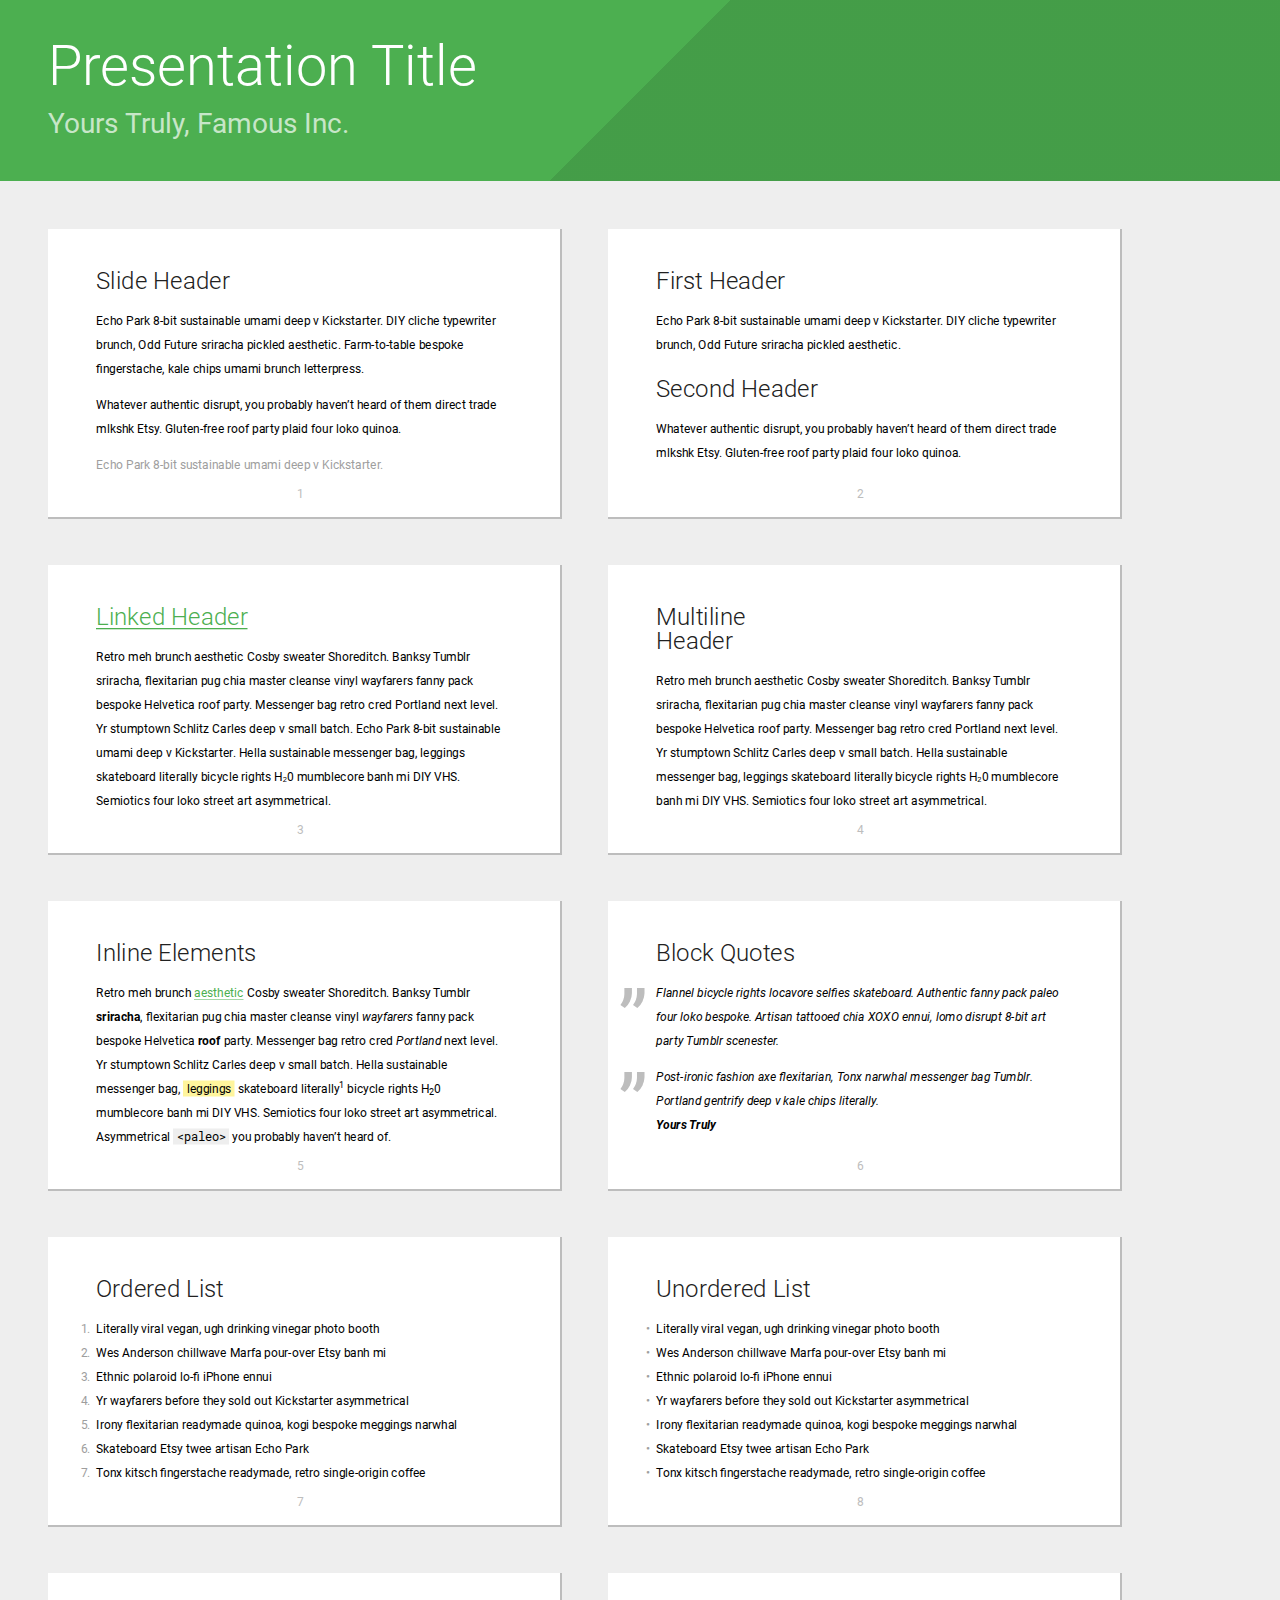
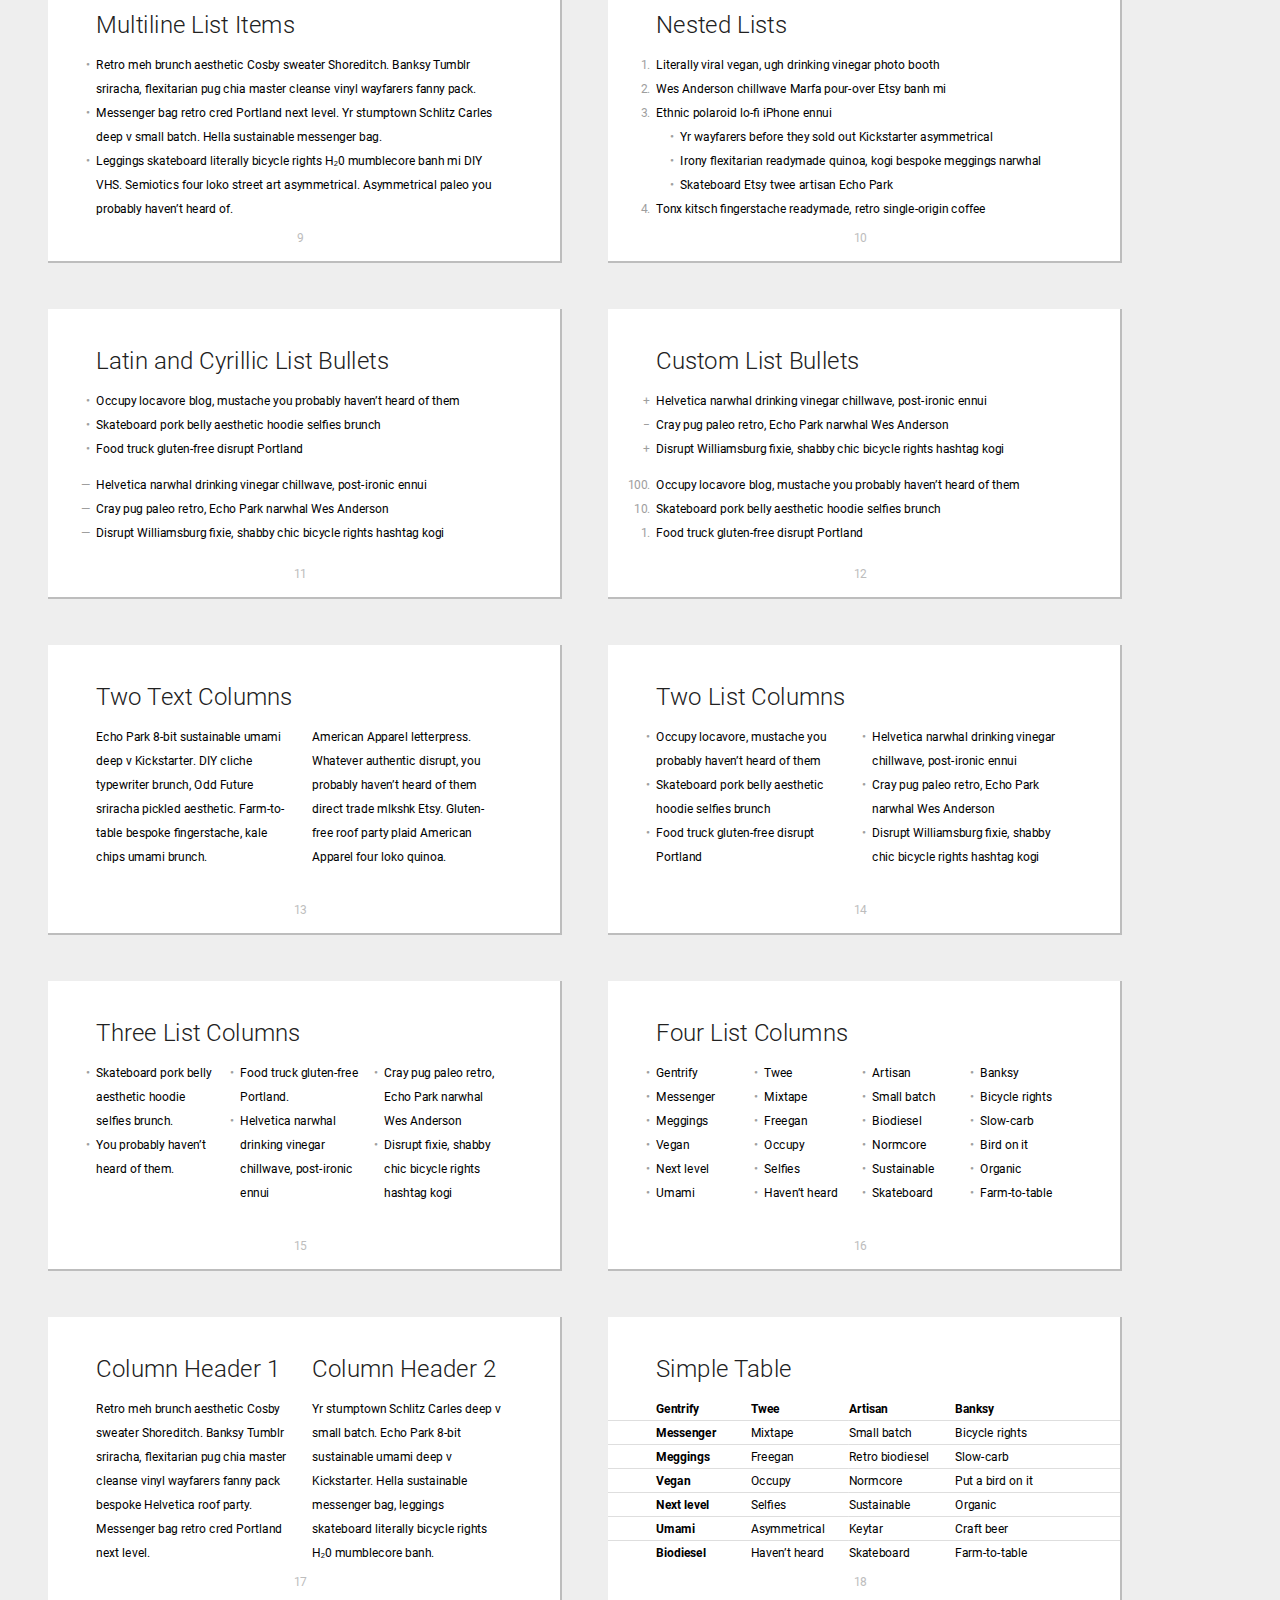
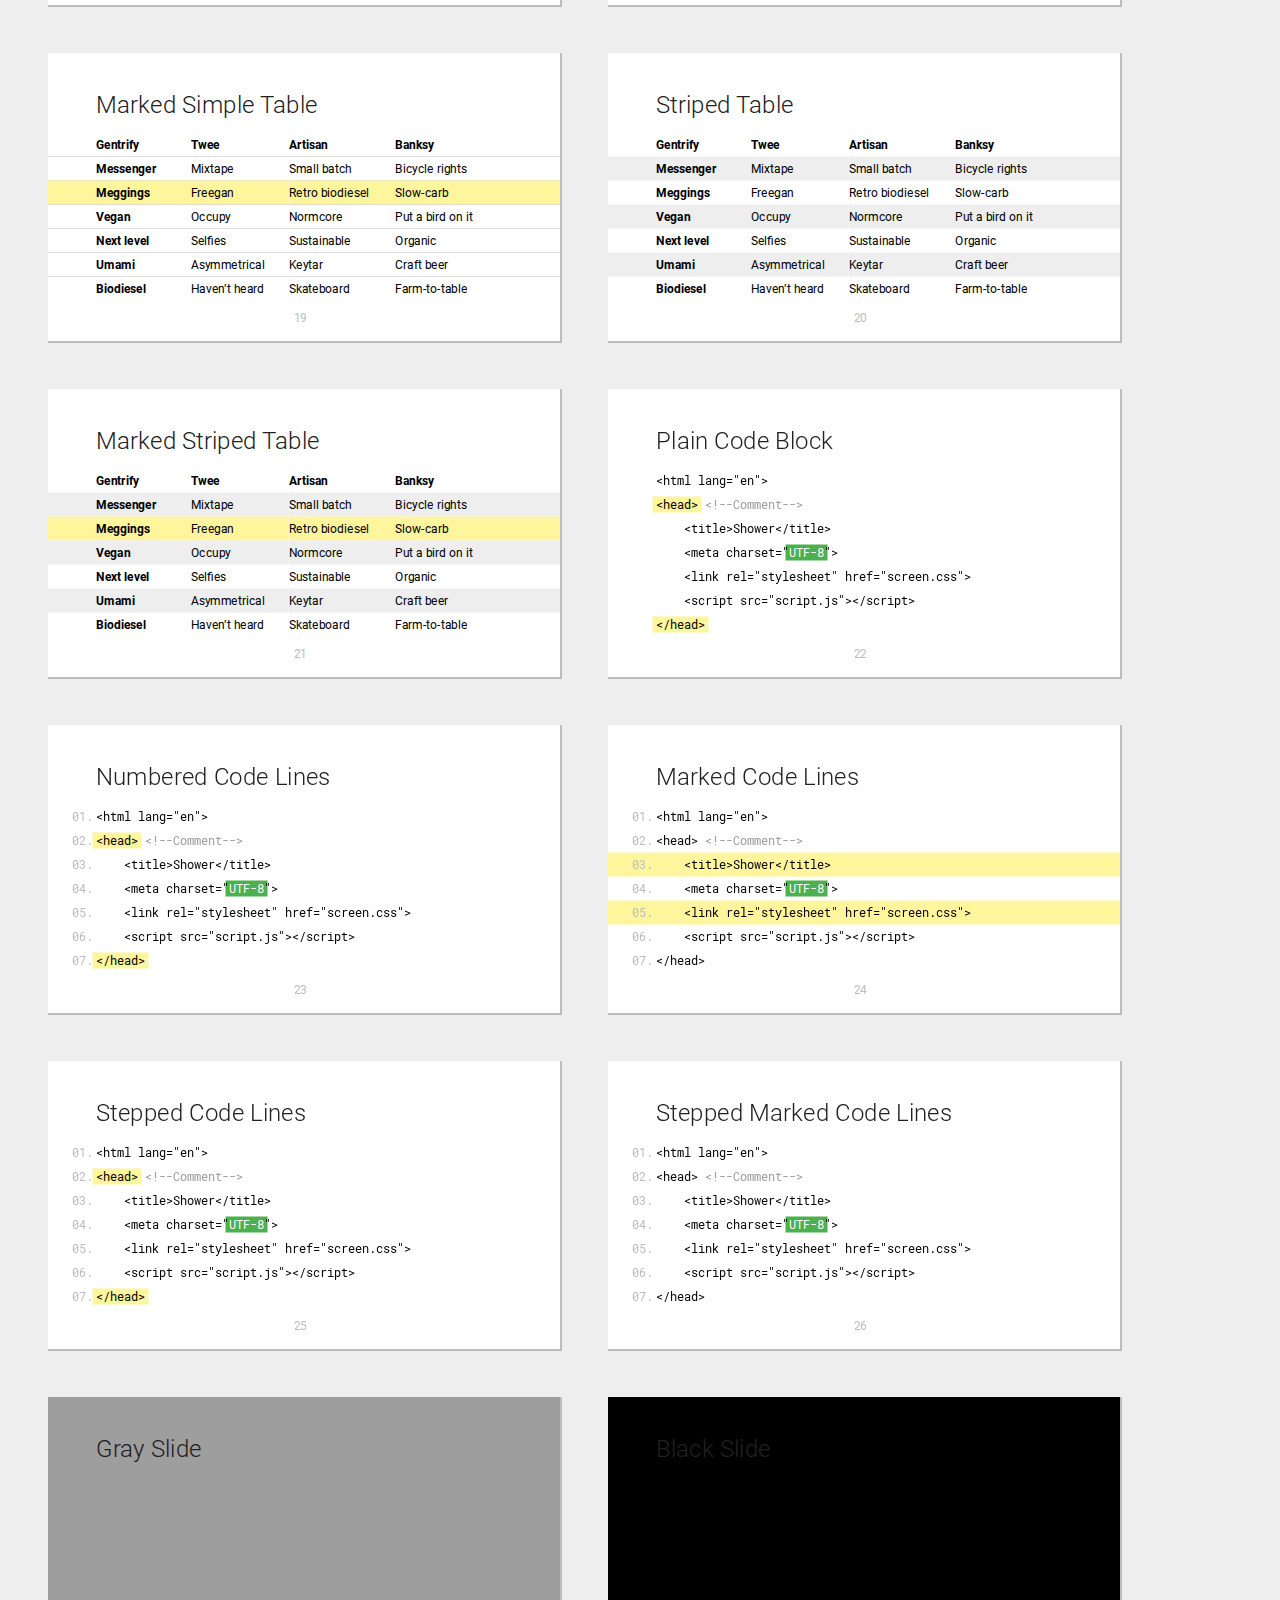
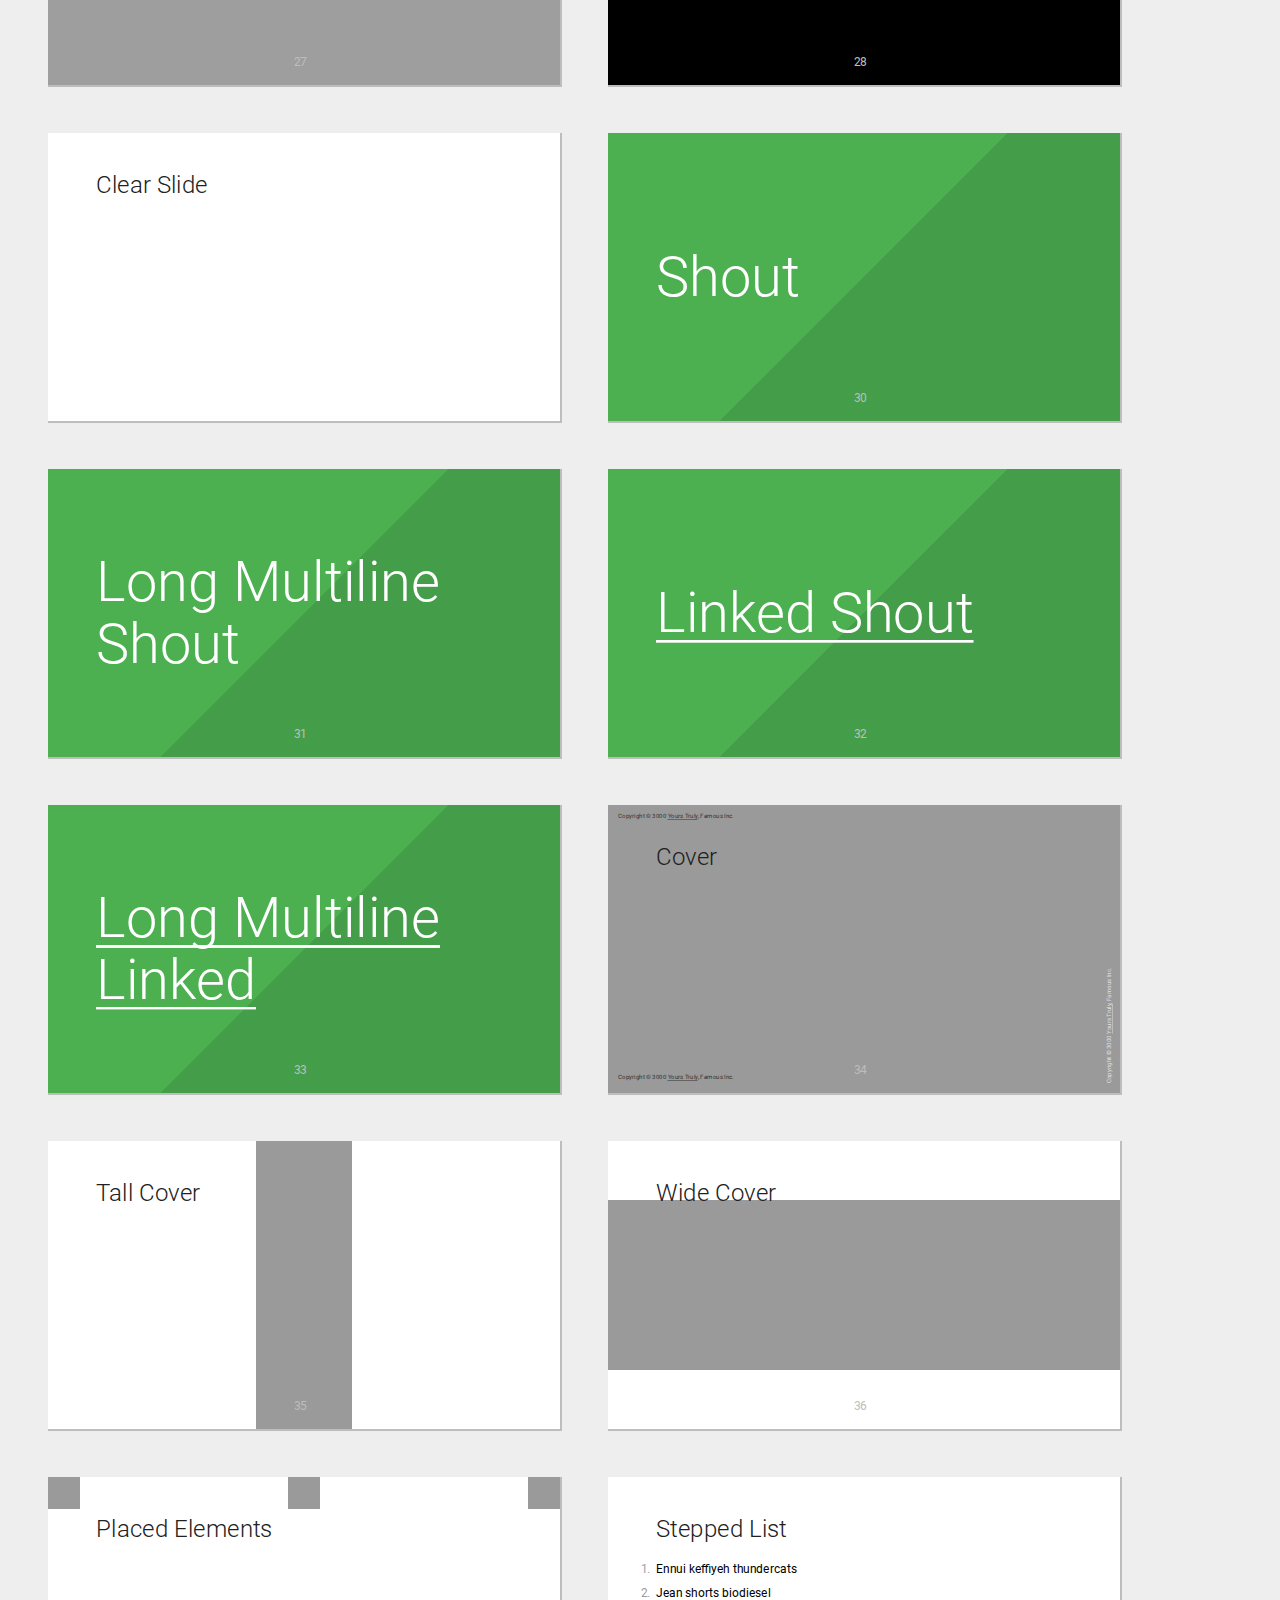
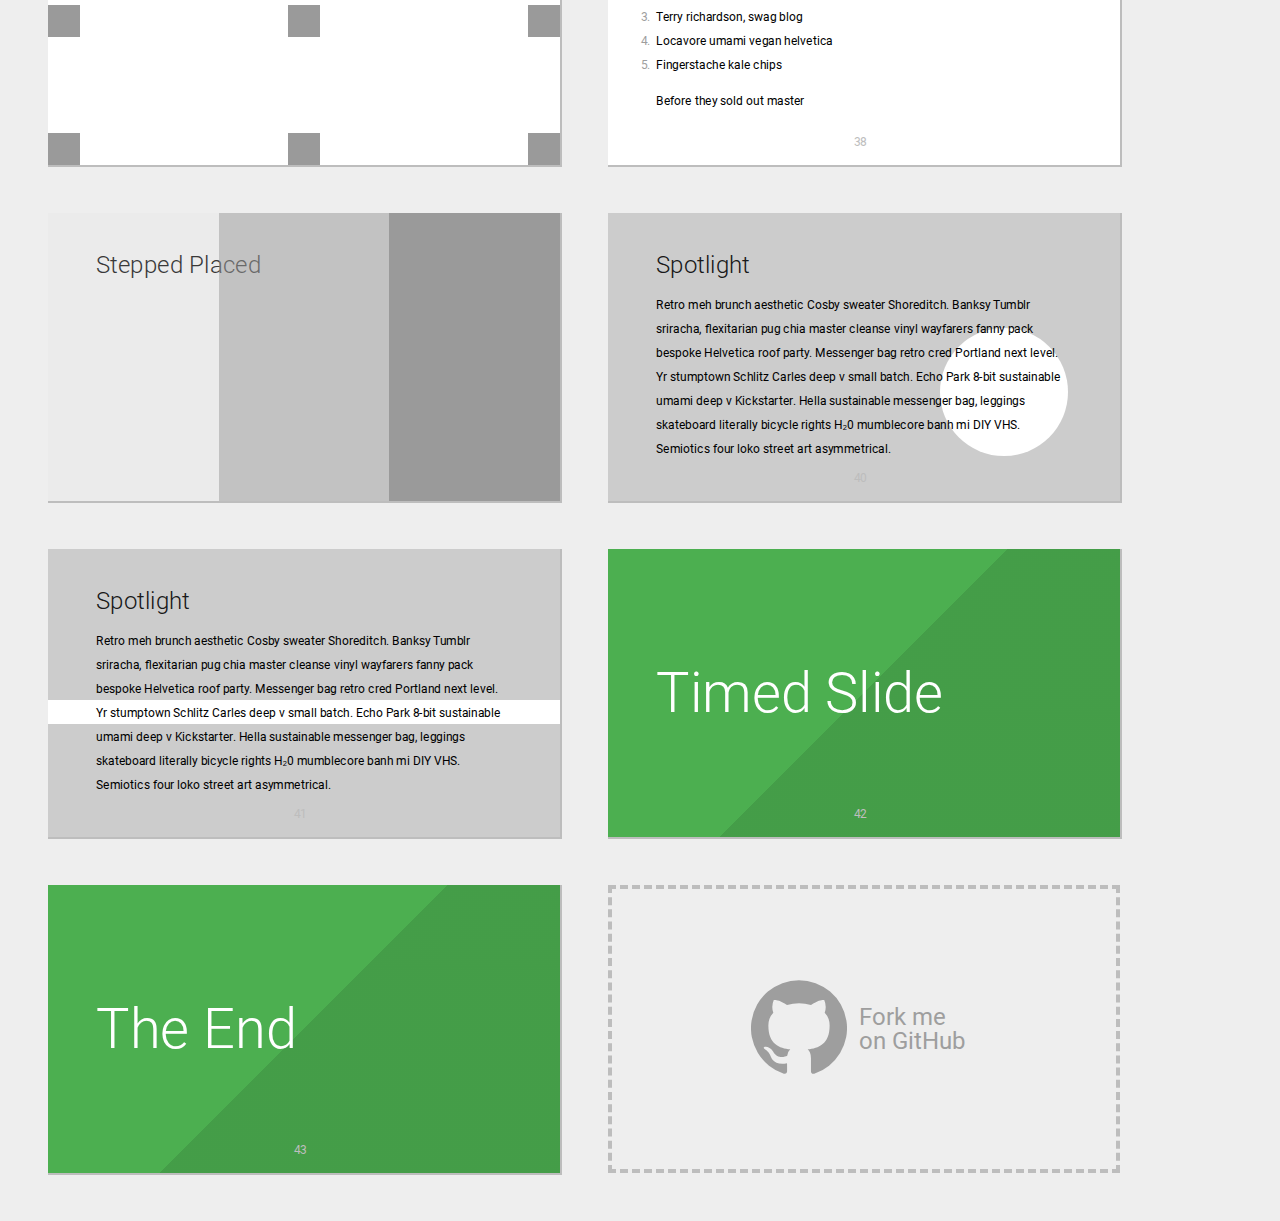
<file: shower/themes/material/index.html>
<!DOCTYPE html>
<html lang="en">
<head>
	<title>Material theme for Shower</title>
    <meta charset="utf-8">
    <meta name="viewport" content="width=device-width, initial-scale=1, viewport-fit=cover">
    <link rel="stylesheet" href="styles/styles.css">
    <style>
        .shower {
            --slide-ratio: calc(16 / 9);
            --color-key: #4caf50;
        }
    </style>
</head>
<body class="shower list grid">

    <header class="caption">
        <h1>Presentation Title</h1>
        <p><a href="">Yours Truly</a>, Famous Inc.</p>
    </header>

    <section class="slide">
        <h2>Slide Header</h2>
        <p>Echo Park 8-bit sustainable umami deep v Kickstarter. DIY cliche typewriter brunch, Odd Future sriracha pickled aesthetic. Farm-to-table bespoke fingerstache, kale chips umami brunch letterpress.</p>
        <p>Whatever authentic disrupt, you probably haven’t heard of them direct trade mlkshk Etsy. Gluten-free roof party plaid four loko quinoa.</p>
        <p class="note">Echo Park 8-bit sustainable umami deep v Kickstarter.</p>
    </section>

    <section class="slide">
        <h2>First Header</h2>
        <p>Echo Park 8-bit sustainable umami deep v Kickstarter. DIY cliche typewriter brunch, Odd Future sriracha pickled aesthetic.</p>
        <h2>Second Header</h2>
        <p>Whatever authentic disrupt, you probably haven’t heard of them direct trade mlkshk Etsy. Gluten-free roof party plaid four loko quinoa.</p>
    </section>

    <section class="slide">
        <h2><a href="">Linked Header</a></h2>
        <p>Retro meh brunch aesthetic Cosby sweater Shoreditch. Banksy Tumblr sriracha, flexitarian pug chia master cleanse vinyl wayfarers fanny pack bespoke Helvetica roof party. Messenger bag retro cred Portland next level. Yr stumptown Schlitz Carles deep v small batch. Echo Park 8-bit sustainable umami deep v Kickstarter. Hella sustainable messenger bag, leggings skateboard literally bicycle rights H₂0 mumblecore banh mi DIY VHS. Semiotics four loko street art asymmetrical.</p>
    </section>

    <section class="slide">
        <h2>
            Multiline<br>
            Header
        </h2>
        <p>Retro meh brunch aesthetic Cosby sweater Shoreditch. Banksy Tumblr sriracha, flexitarian pug chia master cleanse vinyl wayfarers fanny pack bespoke Helvetica roof party. Messenger bag retro cred Portland next level. Yr stumptown Schlitz Carles deep v small batch. Hella sustainable messenger bag, leggings skateboard literally bicycle rights H₂0 mumblecore banh mi DIY VHS. Semiotics four loko street art asymmetrical.</p>
    </section>

    <section class="slide">
        <h2>Inline Elements</h2>
        <p>Retro meh brunch <a href="">aesthetic</a> Cosby sweater Shoreditch. Banksy Tumblr <strong>sriracha</strong>, flexitarian pug chia master cleanse vinyl <em>wayfarers</em> fanny pack bespoke Helvetica <b>roof</b> party. Messenger bag retro cred <i>Portland</i> next level. Yr stumptown Schlitz Carles deep v small batch. Hella sustainable messenger bag, <mark>leggings</mark> skateboard literally<sup>1</sup> bicycle rights H<sub>2</sub>0 mumblecore banh mi DIY VHS. Semiotics four loko street art asymmetrical. Asymmetrical <code>&lt;paleo&gt;</code> you probably haven’t heard of.</p>
        <footer class="footer">
            <p>Flannel bicycle rights locavore selfies skateboard. Authentic fanny pack paleo four loko bespoke. Artisan tattooed chia XOXO ennui, lomo disrupt 8-bit art party Tumblr scenester. Post-ironic fashion axe flexitarian, Tonx narwhal messenger bag Tumblr. Portland gentrify deep v kale chips literally.</p>
        </footer>
    </section>

    <section class="slide">
        <h2>Block Quotes</h2>
        <blockquote>
            <p>Flannel bicycle rights locavore selfies skateboard. Authentic fanny pack paleo four loko bespoke. Artisan tattooed chia XOXO ennui, lomo disrupt 8-bit art party Tumblr scenester.</p>
        </blockquote>
        <figure>
            <blockquote>
                <p>Post-ironic fashion axe flexitarian, Tonx narwhal messenger bag Tumblr. Portland gentrify deep v kale chips literally.</p>
            </blockquote>
            <figcaption>Yours Truly</figcaption>
        </figure>
    </section>

    <section class="slide">
        <h2>Ordered List</h2>
        <ol>
            <li>Literally viral vegan, ugh drinking vinegar photo booth</li>
            <li>Wes Anderson chillwave Marfa pour-over Etsy banh mi</li>
            <li>Ethnic polaroid lo-fi iPhone ennui</li>
            <li>Yr wayfarers before they sold out Kickstarter asymmetrical</li>
            <li>Irony flexitarian readymade quinoa, kogi bespoke meggings narwhal</li>
            <li>Skateboard Etsy twee artisan Echo Park</li>
            <li>Tonx kitsch fingerstache readymade, retro single-origin coffee</li>
        </ol>
    </section>

    <section class="slide">
        <h2>Unordered List</h2>
        <ul>
            <li>Literally viral vegan, ugh drinking vinegar photo booth</li>
            <li>Wes Anderson chillwave Marfa pour-over Etsy banh mi</li>
            <li>Ethnic polaroid lo-fi iPhone ennui</li>
            <li>Yr wayfarers before they sold out Kickstarter asymmetrical</li>
            <li>Irony flexitarian readymade quinoa, kogi bespoke meggings narwhal</li>
            <li>Skateboard Etsy twee artisan Echo Park</li>
            <li>Tonx kitsch fingerstache readymade, retro single-origin coffee</li>
        </ul>
    </section>

    <section class="slide">
        <h2>Multiline List Items</h2>
        <ul>
            <li>Retro meh brunch aesthetic Cosby sweater Shoreditch. Banksy Tumblr sriracha, flexitarian pug chia master cleanse vinyl wayfarers fanny pack.</li>
            <li>Messenger bag retro cred Portland next level. Yr stumptown Schlitz Carles deep v small batch. Hella sustainable messenger bag.</li>
            <li>Leggings skateboard literally bicycle rights H₂0 mumblecore banh mi DIY VHS. Semiotics four loko street art asymmetrical. Asymmetrical paleo you probably haven’t heard of.</li>
        </ul>
    </section>

    <section class="slide">
        <h2>Nested Lists</h2>
        <ol>
            <li>Literally viral vegan, ugh drinking vinegar photo booth</li>
            <li>Wes Anderson chillwave Marfa pour-over Etsy banh mi</li>
            <li>Ethnic polaroid lo-fi iPhone ennui
                <ul>
                    <li>Yr wayfarers before they sold out Kickstarter asymmetrical</li>
                    <li>Irony flexitarian readymade quinoa, kogi bespoke meggings narwhal</li>
                    <li>Skateboard Etsy twee artisan Echo Park</li>
                </ul>
            </li>
            <li>Tonx kitsch fingerstache readymade, retro single-origin coffee</li>
        </ol>
    </section>

    <section class="slide">
        <h2>Latin and Cyrillic List Bullets</h2>
        <ul lang="en">
            <li>Occupy locavore blog, mustache you probably haven’t heard of them</li>
            <li>Skateboard pork belly aesthetic hoodie selfies brunch</li>
            <li>Food truck gluten-free disrupt Portland</li>
        </ul>
        <ul lang="ru">
            <li>Helvetica narwhal drinking vinegar chillwave, post-ironic ennui</li>
            <li>Cray pug paleo retro, Echo Park narwhal Wes Anderson</li>
            <li>Disrupt Williamsburg fixie, shabby chic bicycle rights hashtag kogi</li>
        </ul>
    </section>

    <section class="slide">
        <h2>Custom List Bullets</h2>
        <ul>
            <li value="+">Helvetica narwhal drinking vinegar chillwave, post-ironic ennui</li>
            <li value="−">Cray pug paleo retro, Echo Park narwhal Wes Anderson</li>
            <li value="+">Disrupt Williamsburg fixie, shabby chic bicycle rights hashtag kogi</li>
        </ul>
        <ol>
            <li value="100">Occupy locavore blog, mustache you probably haven’t heard of them</li>
            <li value="10">Skateboard pork belly aesthetic hoodie selfies brunch</li>
            <li value="1">Food truck gluten-free disrupt Portland</li>
        </ol>
    </section>

    <section class="slide">
        <h2>Two Text Columns</h2>
        <div class="columns two">
            <p>Echo Park 8-bit sustainable umami deep v Kickstarter. DIY cliche typewriter brunch, Odd Future sriracha pickled aesthetic. Farm-to-table bespoke fingerstache, kale chips umami brunch.</p>
            <p>American Apparel letterpress. Whatever authentic disrupt, you probably haven’t heard of them direct trade mlkshk Etsy. Gluten-free roof party plaid American Apparel four loko quinoa.</p>
        </div>
    </section>

    <section class="slide">
        <h2>Two List Columns</h2>
        <div class="columns two">
            <ul>
                <li>Occupy locavore, mustache you probably haven’t heard of them</li>
                <li>Skateboard pork belly aesthetic hoodie selfies brunch</li>
                <li>Food truck gluten-free disrupt Portland</li>
            </ul>
            <ul>
                <li>Helvetica narwhal drinking vinegar chillwave, post-ironic ennui</li>
                <li>Cray pug paleo retro, Echo Park narwhal Wes Anderson</li>
                <li>Disrupt Williamsburg fixie, shabby chic bicycle rights hashtag kogi</li>
            </ul>
        </div>
    </section>

    <section class="slide">
        <h2>Three List Columns</h2>
        <div class="columns three">
            <ul>
                <li>Skateboard pork belly aesthetic hoodie selfies brunch.</li>
                <li>You probably haven’t heard of them.</li>
            </ul>
            <ul>
                <li>Food truck gluten-free Portland.</li>
                <li>Helvetica narwhal drinking vinegar chillwave, post-ironic ennui</li>
            </ul>
            <ul>
                <li>Cray pug paleo retro, Echo Park narwhal Wes Anderson</li>
                <li>Disrupt fixie, shabby chic bicycle rights hashtag kogi</li>
            </ul>
        </div>
    </section>

    <section class="slide">
        <h2>Four List Columns</h2>
        <div class="columns four">
            <ul>
                <li>Gentrify</li>
                <li>Messenger</li>
                <li>Meggings</li>
                <li>Vegan</li>
                <li>Next level</li>
                <li>Umami</li>
            </ul>
            <ul>
                <li>Twee</li>
                <li>Mixtape</li>
                <li>Freegan</li>
                <li>Occupy</li>
                <li>Selfies</li>
                <li>Haven’t heard</li>
            </ul>
            <ul>
                <li>Artisan</li>
                <li>Small batch</li>
                <li>Biodiesel</li>
                <li>Normcore</li>
                <li>Sustainable</li>
                <li>Skateboard</li>
            </ul>
            <ul>
                <li>Banksy</li>
                <li>Bicycle rights</li>
                <li>Slow-carb</li>
                <li>Bird on it</li>
                <li>Organic</li>
                <li>Farm-to-table</li>
            </ul>
        </div>
    </section>

    <section class="slide">
        <div class="columns two">
            <div>
                <h2>Column Header 1</h2>
                <p>Retro meh brunch aesthetic Cosby sweater Shoreditch. Banksy Tumblr sriracha, flexitarian pug chia master cleanse vinyl wayfarers fanny pack bespoke Helvetica roof party. Messenger bag retro cred Portland next level.</p>
            </div>
            <div>
                <h2>Column Header 2</h2>
                <p>Yr stumptown Schlitz Carles deep v small batch. Echo Park 8-bit sustainable umami deep v Kickstarter. Hella sustainable messenger bag, leggings skateboard literally bicycle rights H₂0 mumblecore banh.</p>
            </div>
        </div>
    </section>

    <section class="slide">
        <h2>Simple Table</h2>
        <table>
        <tr>
            <th scope="col">Gentrify</th>
            <th>Twee</th>
            <th>Artisan</th>
            <th>Banksy</th>
        </tr>
        <tr>
            <th scope="row">Messenger</th>
            <td>Mixtape</td>
            <td>Small batch</td>
            <td>Bicycle rights</td>
        </tr>
        <tr>
            <th scope="row">Meggings</th>
            <td>Freegan</td>
            <td>Retro biodiesel</td>
            <td>Slow-carb</td>
        </tr>
        <tr>
            <th scope="row">Vegan</th>
            <td>Occupy</td>
            <td>Normcore</td>
            <td>Put a bird on it</td>
        </tr>
        <tr>
            <th scope="row">Next level</th>
            <td>Selfies</td>
            <td>Sustainable</td>
            <td>Organic</td>
        </tr>
        <tr>
            <th scope="row">Umami</th>
            <td>Asymmetrical</td>
            <td>Keytar</td>
            <td>Craft beer</td>
        </tr>
        <tr>
            <th scope="row">Biodiesel</th>
            <td>Haven’t heard</td>
            <td>Skateboard</td>
            <td>Farm-to-table</td>
        </tr>
        </table>
    </section>

    <section class="slide">
        <h2>Marked Simple Table</h2>
        <table>
        <tr>
            <th scope="col">Gentrify</th>
            <th>Twee</th>
            <th>Artisan</th>
            <th>Banksy</th>
        </tr>
        <tr>
            <th scope="row">Messenger</th>
            <td>Mixtape</td>
            <td>Small batch</td>
            <td>Bicycle rights</td>
        </tr>
        <tr class="mark">
            <th scope="row">Meggings</th>
            <td>Freegan</td>
            <td>Retro biodiesel</td>
            <td>Slow-carb</td>
        </tr>
        <tr class="mark next">
            <th scope="row">Vegan</th>
            <td>Occupy</td>
            <td>Normcore</td>
            <td>Put a bird on it</td>
        </tr>
        <tr class="mark next">
            <th scope="row">Next level</th>
            <td>Selfies</td>
            <td>Sustainable</td>
            <td>Organic</td>
        </tr>
        <tr>
            <th scope="row">Umami</th>
            <td>Asymmetrical</td>
            <td>Keytar</td>
            <td>Craft beer</td>
        </tr>
        <tr>
            <th scope="row">Biodiesel</th>
            <td>Haven’t heard</td>
            <td>Skateboard</td>
            <td>Farm-to-table</td>
        </tr>
        </table>
    </section>

    <section class="slide">
        <h2>Striped Table</h2>
        <table class="striped">
        <tr>
            <th scope="col">Gentrify</th>
            <th>Twee</th>
            <th>Artisan</th>
            <th>Banksy</th>
        </tr>
        <tr>
            <th scope="row">Messenger</th>
            <td>Mixtape</td>
            <td>Small batch</td>
            <td>Bicycle rights</td>
        </tr>
        <tr>
            <th scope="row">Meggings</th>
            <td>Freegan</td>
            <td>Retro biodiesel</td>
            <td>Slow-carb</td>
        </tr>
        <tr>
            <th scope="row">Vegan</th>
            <td>Occupy</td>
            <td>Normcore</td>
            <td>Put a bird on it</td>
        </tr>
        <tr>
            <th scope="row">Next level</th>
            <td>Selfies</td>
            <td>Sustainable</td>
            <td>Organic</td>
        </tr>
        <tr>
            <th scope="row">Umami</th>
            <td>Asymmetrical</td>
            <td>Keytar</td>
            <td>Craft beer</td>
        </tr>
        <tr>
            <th scope="row">Biodiesel</th>
            <td>Haven’t heard</td>
            <td>Skateboard</td>
            <td>Farm-to-table</td>
        </tr>
        </table>
    </section>

    <section class="slide">
        <h2>Marked Striped Table</h2>
        <table class="striped">
        <tr>
            <th scope="col">Gentrify</th>
            <th>Twee</th>
            <th>Artisan</th>
            <th>Banksy</th>
        </tr>
        <tr>
            <th scope="row">Messenger</th>
            <td>Mixtape</td>
            <td>Small batch</td>
            <td>Bicycle rights</td>
        </tr>
        <tr class="mark">
            <th scope="row">Meggings</th>
            <td>Freegan</td>
            <td>Retro biodiesel</td>
            <td>Slow-carb</td>
        </tr>
        <tr class="mark next">
            <th scope="row">Vegan</th>
            <td>Occupy</td>
            <td>Normcore</td>
            <td>Put a bird on it</td>
        </tr>
        <tr class="mark next">
            <th scope="row">Next level</th>
            <td>Selfies</td>
            <td>Sustainable</td>
            <td>Organic</td>
        </tr>
        <tr>
            <th scope="row">Umami</th>
            <td>Asymmetrical</td>
            <td>Keytar</td>
            <td>Craft beer</td>
        </tr>
        <tr>
            <th scope="row">Biodiesel</th>
            <td>Haven’t heard</td>
            <td>Skateboard</td>
            <td>Farm-to-table</td>
        </tr>
        </table>
    </section>

    <section class="slide">
        <h2>Plain Code Block</h2>
        <pre><code>&lt;html lang="en"&gt;
<mark>&lt;head&gt;</mark> <span class="comment">&lt;!--Comment--&gt;</span>
    &lt;title&gt;Shower&lt;/title&gt;
    &lt;meta charset="<mark class="important">UTF-8</mark>"&gt;
    &lt;link rel="stylesheet" href="screen.css"&gt;
    &lt;script src="script.js"&gt;&lt;/script&gt;
<mark>&lt;/head&gt;</mark></code></pre>
    </section>
    <section class="slide">
        <h2>Numbered Code Lines</h2>
        <pre>
            <code>&lt;html lang="en"&gt;</code>
            <code><mark>&lt;head&gt;</mark> <span class="comment">&lt;!--Comment--&gt;</span></code>
            <code>    &lt;title&gt;Shower&lt;/title&gt;</code>
            <code>    &lt;meta charset="<mark class="important">UTF-8</mark>"&gt;</code>
            <code>    &lt;link rel="stylesheet" href="screen.css"&gt;</code>
            <code>    &lt;script src="script.js"&gt;&lt;/script&gt;</code>
            <code><mark>&lt;/head&gt;</mark></code>
        </pre>
    </section>

    <section class="slide">
        <h2>Marked Code Lines</h2>
        <pre>
            <code>&lt;html lang="en"&gt;</code>
            <code>&lt;head&gt; <span class="comment">&lt;!--Comment--&gt;</span></code>
            <code class="mark">    &lt;title&gt;Shower&lt;/title&gt;</code>
            <code>    &lt;meta charset="<mark class="important">UTF-8</mark>"&gt;</code>
            <code class="mark">    &lt;link rel="stylesheet" href="screen.css"&gt;</code>
            <code>    &lt;script src="script.js"&gt;&lt;/script&gt;</code>
            <code>&lt;/head&gt;</code>
        </pre>
    </section>

    <section class="slide">
        <h2>Stepped Code Lines</h2>
        <pre>
            <code class="next">&lt;html lang="en"&gt;</code>
            <code class="next"><mark>&lt;head&gt;</mark> <span class="comment">&lt;!--Comment--&gt;</span></code>
            <code class="next">    &lt;title&gt;Shower&lt;/title&gt;</code>
            <code class="next">    &lt;meta charset="<mark class="important">UTF-8</mark>"&gt;</code>
            <code class="next">    &lt;link rel="stylesheet" href="screen.css"&gt;</code>
            <code class="next">    &lt;script src="script.js"&gt;&lt;/script&gt;</code>
            <code class="next"><mark>&lt;/head&gt;</mark></code>
        </pre>
    </section>

    <section class="slide">
        <h2>Stepped Marked Code Lines</h2>
        <pre>
            <code>&lt;html lang="en"&gt;</code>
            <code>&lt;head&gt; <span class="comment">&lt;!--Comment--&gt;</span></code>
            <code class="mark next">    &lt;title&gt;Shower&lt;/title&gt;</code>
            <code>    &lt;meta charset="<mark class="important">UTF-8</mark>"&gt;</code>
            <code class="mark next">    &lt;link rel="stylesheet" href="screen.css"&gt;</code>
            <code>    &lt;script src="script.js"&gt;&lt;/script&gt;</code>
            <code>&lt;/head&gt;</code>
        </pre>
    </section>

    <section class="slide gray">
        <h2>Gray Slide</h2>
    </section>

    <section class="slide black">
        <h2>Black Slide</h2>
    </section>

    <section class="slide clear">
        <h2>Clear Slide</h2>
    </section>

    <section class="slide">
        <h2 class="shout">Shout</h2>
    </section>

    <section class="slide">
        <h2 class="shout">
            Long
            Multiline
            Shout
        </h2>
    </section>

    <section class="slide">
        <h2 class="shout">
            <a href="">Linked Shout</a>
        </h2>
    </section>

    <section class="slide">
        <h2 class="shout">
            <a href="">
                Long
                Multiline
                Linked
            </a>
        </h2>
    </section>

    <section class="slide">
        <h2>Cover</h2>
        <figure>
            <img class="cover" src="pictures/exact.svg" alt="Picture placeholder.">
            <figcaption class="copyright top">Copyright © 3000 <a href="">Yours Truly</a>, Famous Inc.</figcaption>
            <figcaption class="copyright white">Copyright © 3000 <a href="">Yours Truly</a>, Famous Inc.</figcaption>
            <figcaption class="copyright bottom">Copyright © 3000 <a href="">Yours Truly</a>, Famous Inc.</figcaption>
        </figure>
    </section>

    <section class="slide">
        <h2>Tall Cover</h2>
        <img class="cover" src="pictures/tall.svg" alt="Tall picture placeholder.">
    </section>

    <section class="slide">
        <h2>Wide Cover</h2>
        <img class="cover" src="pictures/wide.svg" alt="Wide picture placeholder.">
    </section>

    <section class="slide clear">
        <h2>Placed Elements</h2>
        <img class="place top left" src="pictures/square.svg" alt="Square picture placeholder.">
        <img class="place top" src="pictures/square.svg" alt="Square picture placeholder.">
        <img class="place top right" src="pictures/square.svg" alt="Square picture placeholder.">
        <img class="place left" src="pictures/square.svg" alt="Square picture placeholder.">
        <img class="place" src="pictures/square.svg" alt="Square picture placeholder.">
        <img class="place right" src="pictures/square.svg" alt="Square picture placeholder.">
        <img class="place bottom left" src="pictures/square.svg" alt="Square picture placeholder.">
        <img class="place bottom" src="pictures/square.svg" alt="Square picture placeholder.">
        <img class="place bottom right" src="pictures/square.svg" alt="Square picture placeholder.">
    </section>

    <section class="slide">
        <h2>Stepped List</h2>
        <ol>
            <li>Ennui keffiyeh thundercats</li>
            <li class="next">Jean shorts biodiesel</li>
            <li class="next">Terry richardson, swag blog</li>
            <li class="next">Locavore umami vegan helvetica</li>
            <li class="next">Fingerstache kale chips</li>
        </ol>
        <p class="next">Before they sold out master</p>
    </section>

    <section class="slide clear">
        <h2>Stepped Placed</h2>
        <img class="place next left" height="100%" src="pictures/picture-1.svg" alt="Picture placeholder.">
        <img class="place next" height="100%" src="pictures/picture-2.svg" alt="Picture placeholder.">
        <img class="place next right" height="100%" src="pictures/picture-3.svg" alt="Picture placeholder.">
    </section>

    <section class="slide">
        <h2>Spotlight</h2>
        <p>Retro meh brunch aesthetic Cosby sweater Shoreditch. Banksy Tumblr sriracha, flexitarian pug chia master cleanse vinyl wayfarers fanny pack bespoke Helvetica roof party. Messenger bag retro cred Portland next level. Yr stumptown Schlitz Carles deep v small batch. Echo Park 8-bit sustainable umami deep v Kickstarter. Hella sustainable messenger bag, leggings skateboard literally bicycle rights H₂0 mumblecore banh mi DIY VHS. Semiotics four loko street art asymmetrical.</p>
        <div class="spotlight" style="
            --spotlight-radius: 50%;
            --spotlight-opacity: 0.2;
            --spotlight-size: 256px;
            --spotlight-top: 70px;
            --spotlight-left: 280px;
        "></div>
    </section>

    <section class="slide">
        <h2>Spotlight</h2>
        <p>Retro meh brunch aesthetic Cosby sweater Shoreditch. Banksy Tumblr sriracha, flexitarian pug chia master cleanse vinyl wayfarers fanny pack bespoke Helvetica roof party. Messenger bag retro cred Portland next level. Yr stumptown Schlitz Carles deep v small batch. Echo Park 8-bit sustainable umami deep v Kickstarter. Hella sustainable messenger bag, leggings skateboard literally bicycle rights H₂0 mumblecore banh mi DIY VHS. Semiotics four loko street art asymmetrical.</p>
        <div class="spotlight" style="
            --spotlight-radius: 0;
            --spotlight-opacity: 0.2;
            --spotlight-width: 1024px;
            --spotlight-height: 48px;
            --spotlight-top: 37px;
        "></div>
    </section>

    <section class="slide" data-timing="00:03">
        <h2 class="shout">Timed Slide</h2>
    </section>

    <section class="slide">
        <h2 class="shout">The End</h2>
    </section>

    <div class="progress"></div>

	<footer class="badge">
		<a href="https://github.com/shower/shower">
			<svg width="81" height="79" viewBox="0 0 81 79" aria-hidden="true">
				<path d="M40.5 0a40.5 40.5 0 0 0-12.8 78.93c2 .37 2.76-.88 2.76-2s0-3.51-.05-6.89c-11.27 2.45-13.64-5.43-13.64-5.43-1.84-4.68-4.5-5.92-4.5-5.92-3.68-2.51.28-2.46.28-2.46 4.06.29 6.2 4.17 6.2 4.17 3.61 6.19 9.48 4.4 11.79 3.37a8.65 8.65 0 0 1 2.57-5.41c-9-1-18.45-4.5-18.45-20a15.65 15.65 0 0 1 4.17-10.87 14.57 14.57 0 0 1 .4-10.72s3.4-1.09 11.14 4.15a38.39 38.39 0 0 1 20.28 0c7.73-5.24 11.13-4.15 11.13-4.15a14.55 14.55 0 0 1 .4 10.72 15.63 15.63 0 0 1 4.16 10.87c0 15.56-9.47 19-18.49 20 1.45 1.25 2.75 3.72 2.75 7.5v11.11c0 1.08.73 2.34 2.78 1.95A40.51 40.51 0 0 0 40.5 0z"/>
			</svg>
			Fork me<br>on GitHub
		</a>
	</footer>

	<script src="../../shower.js"></script>

	<!-- Copyright © 3000 Yours Truly, Famous Inc. -->
</body>
</html>
</file>
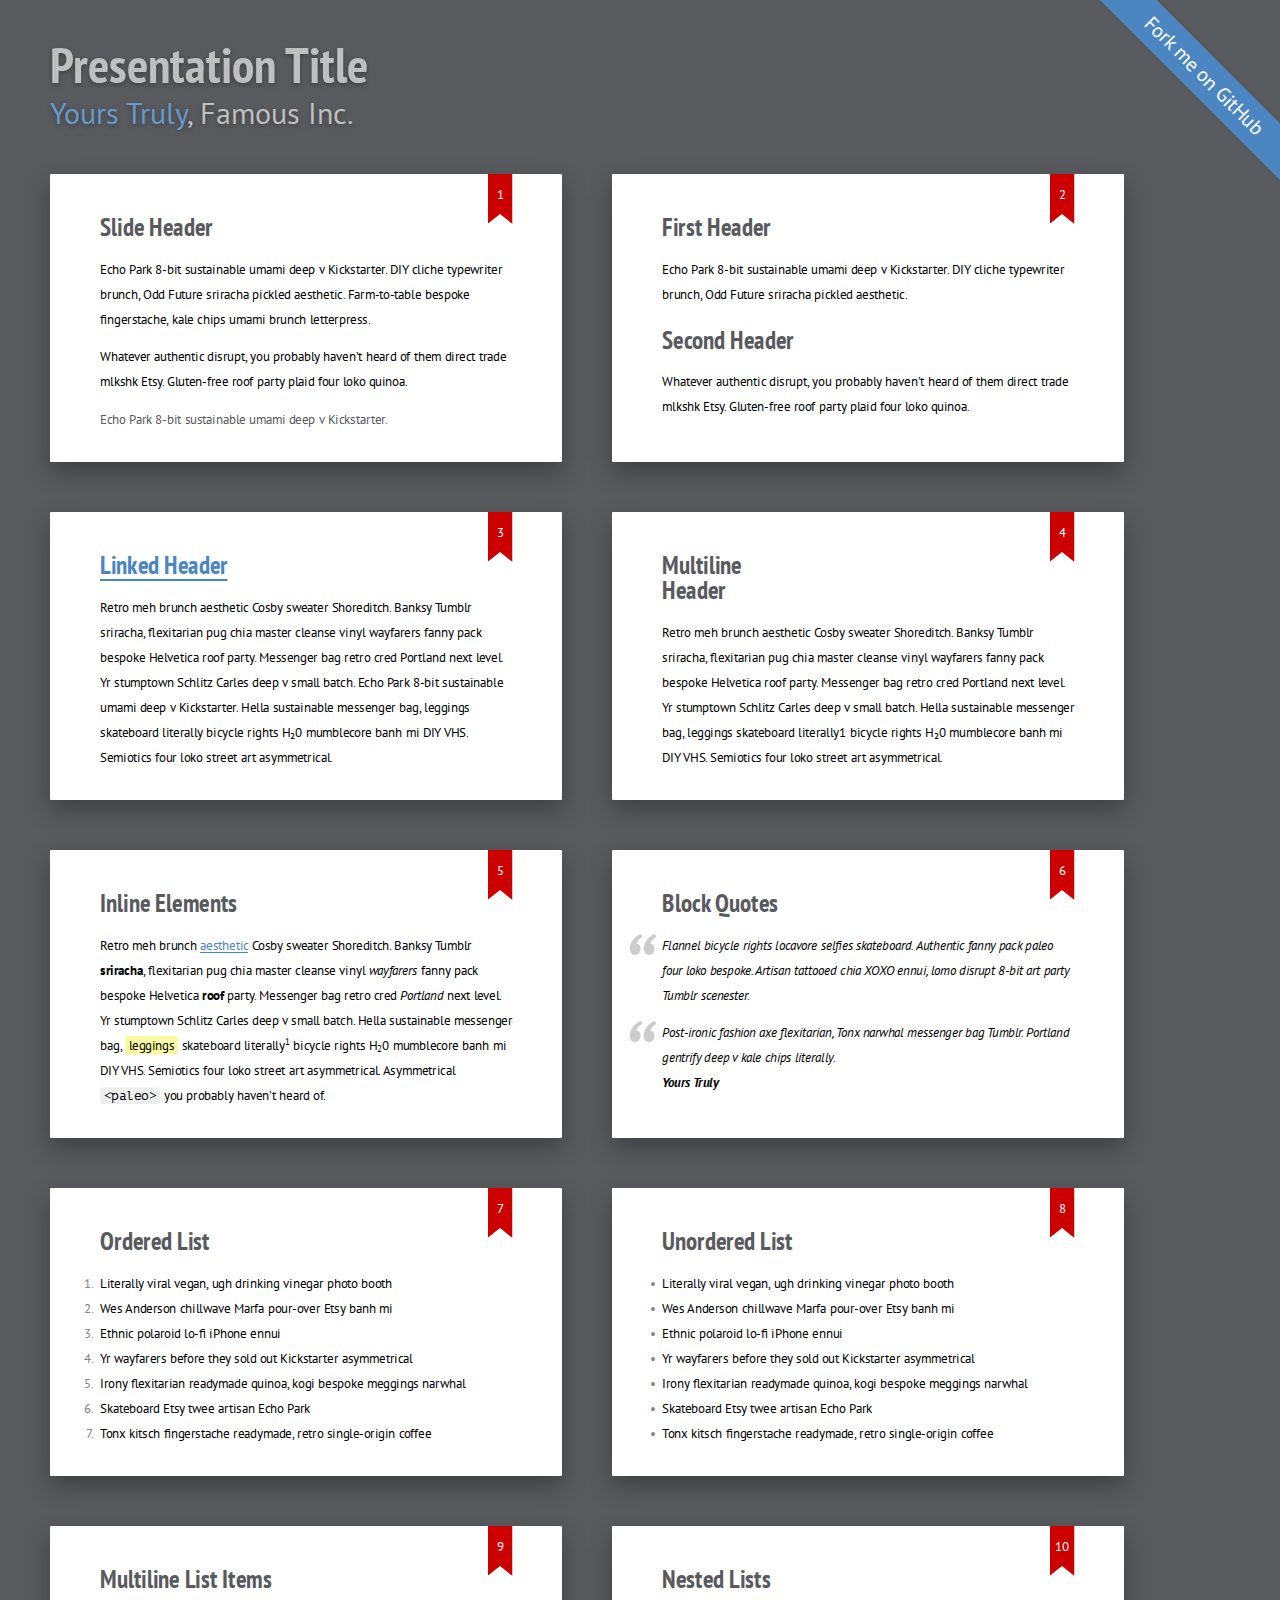
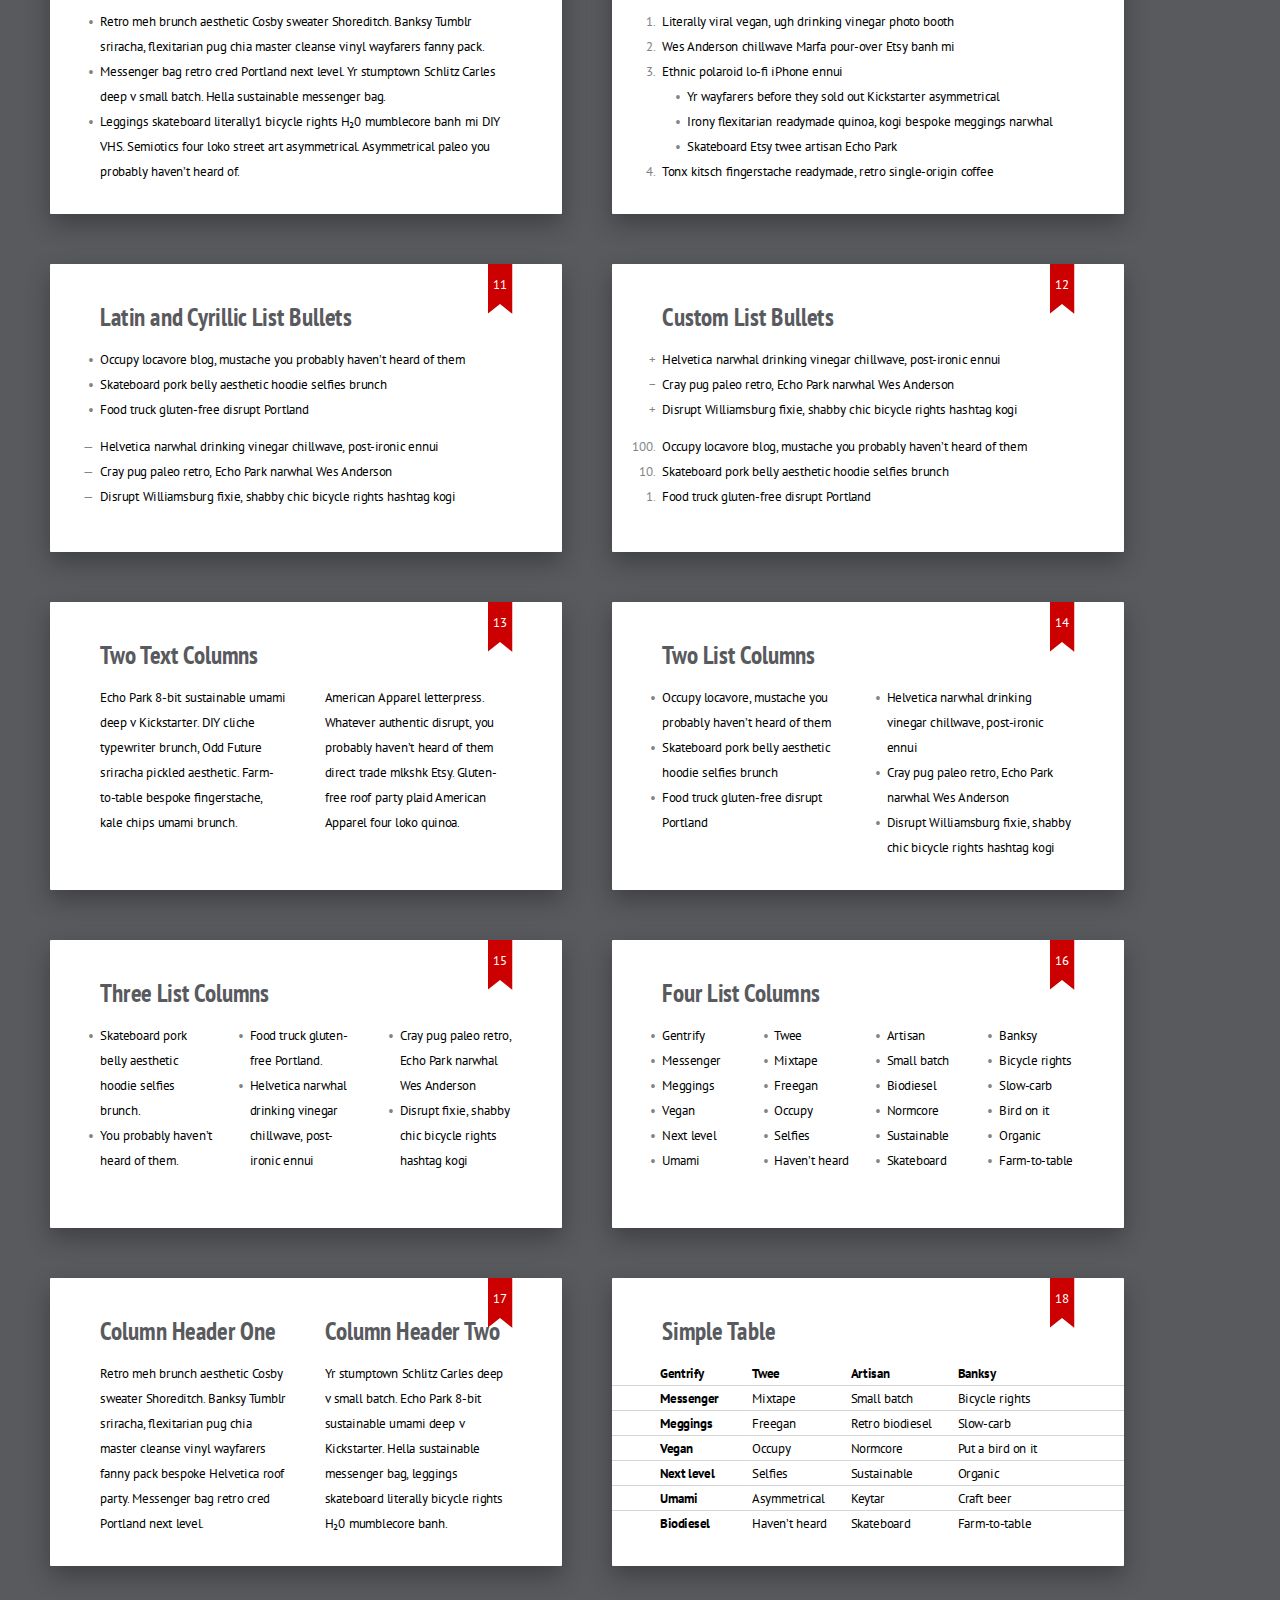
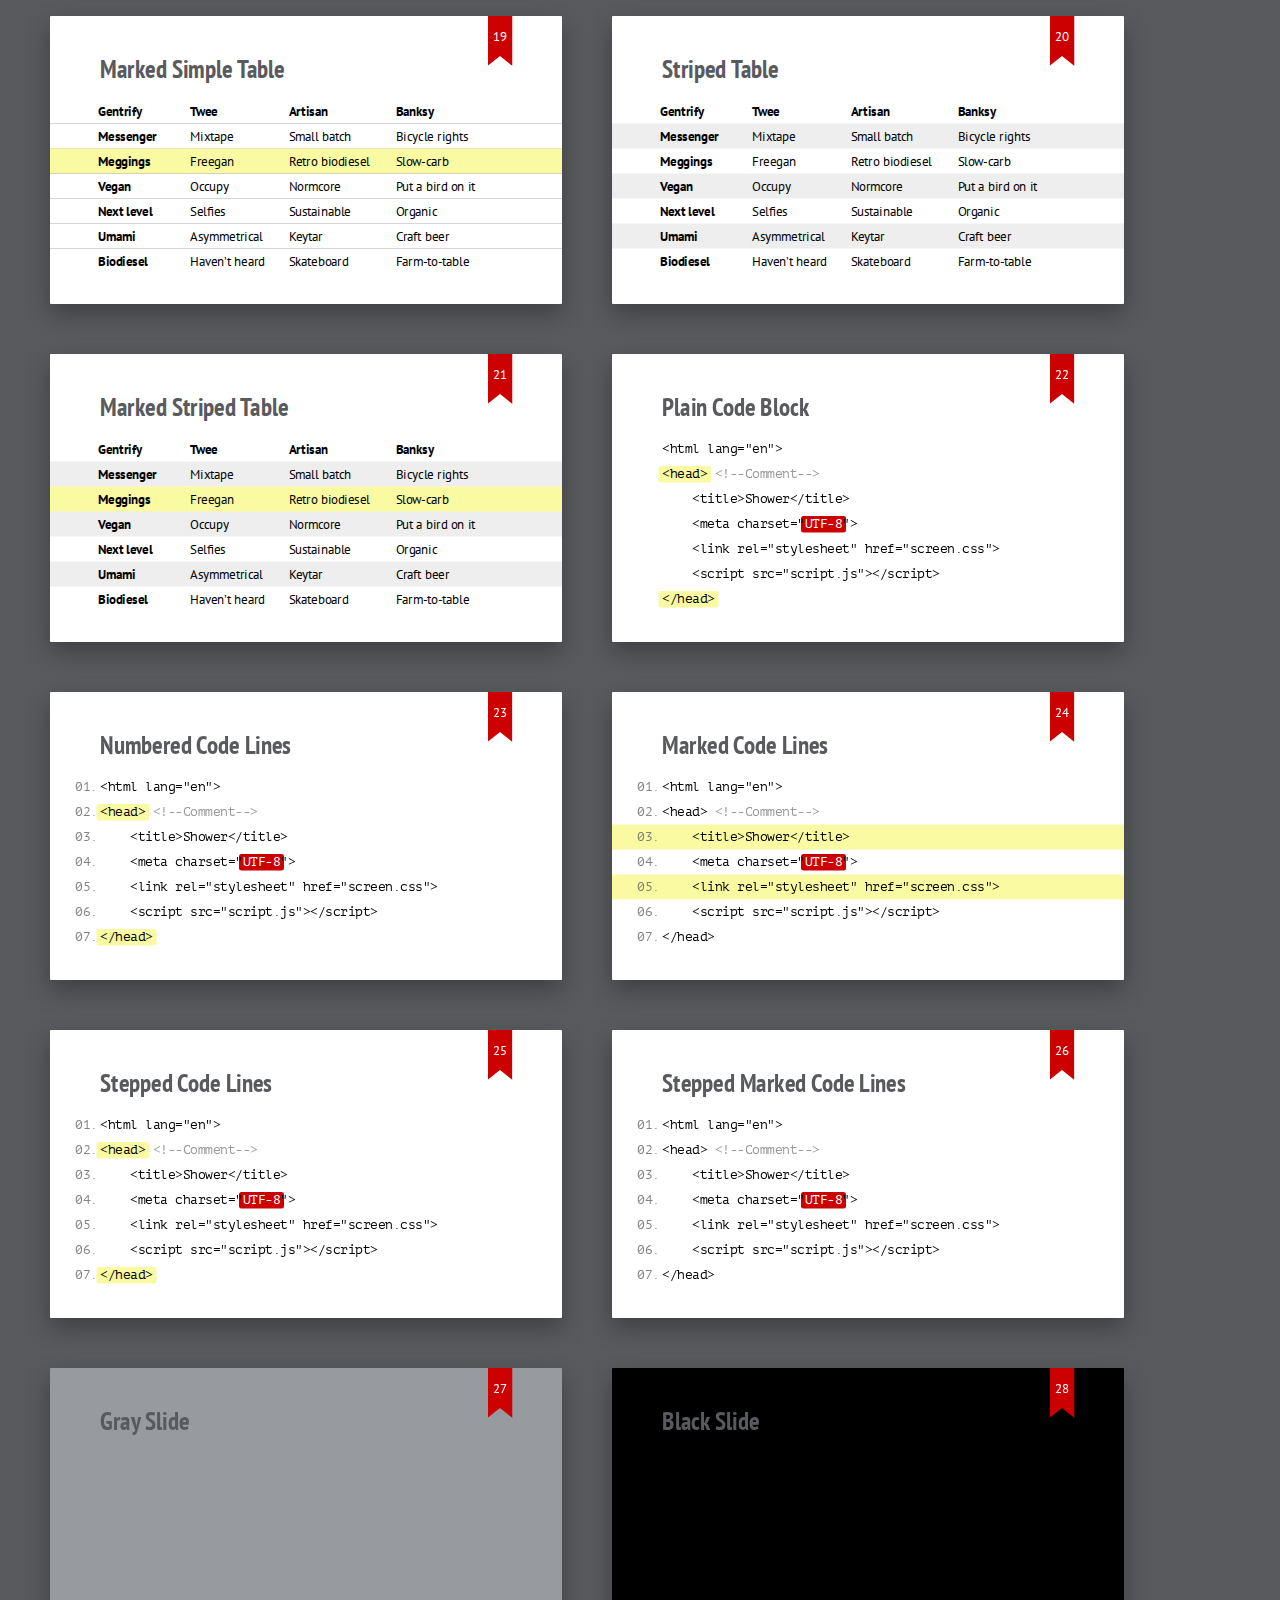
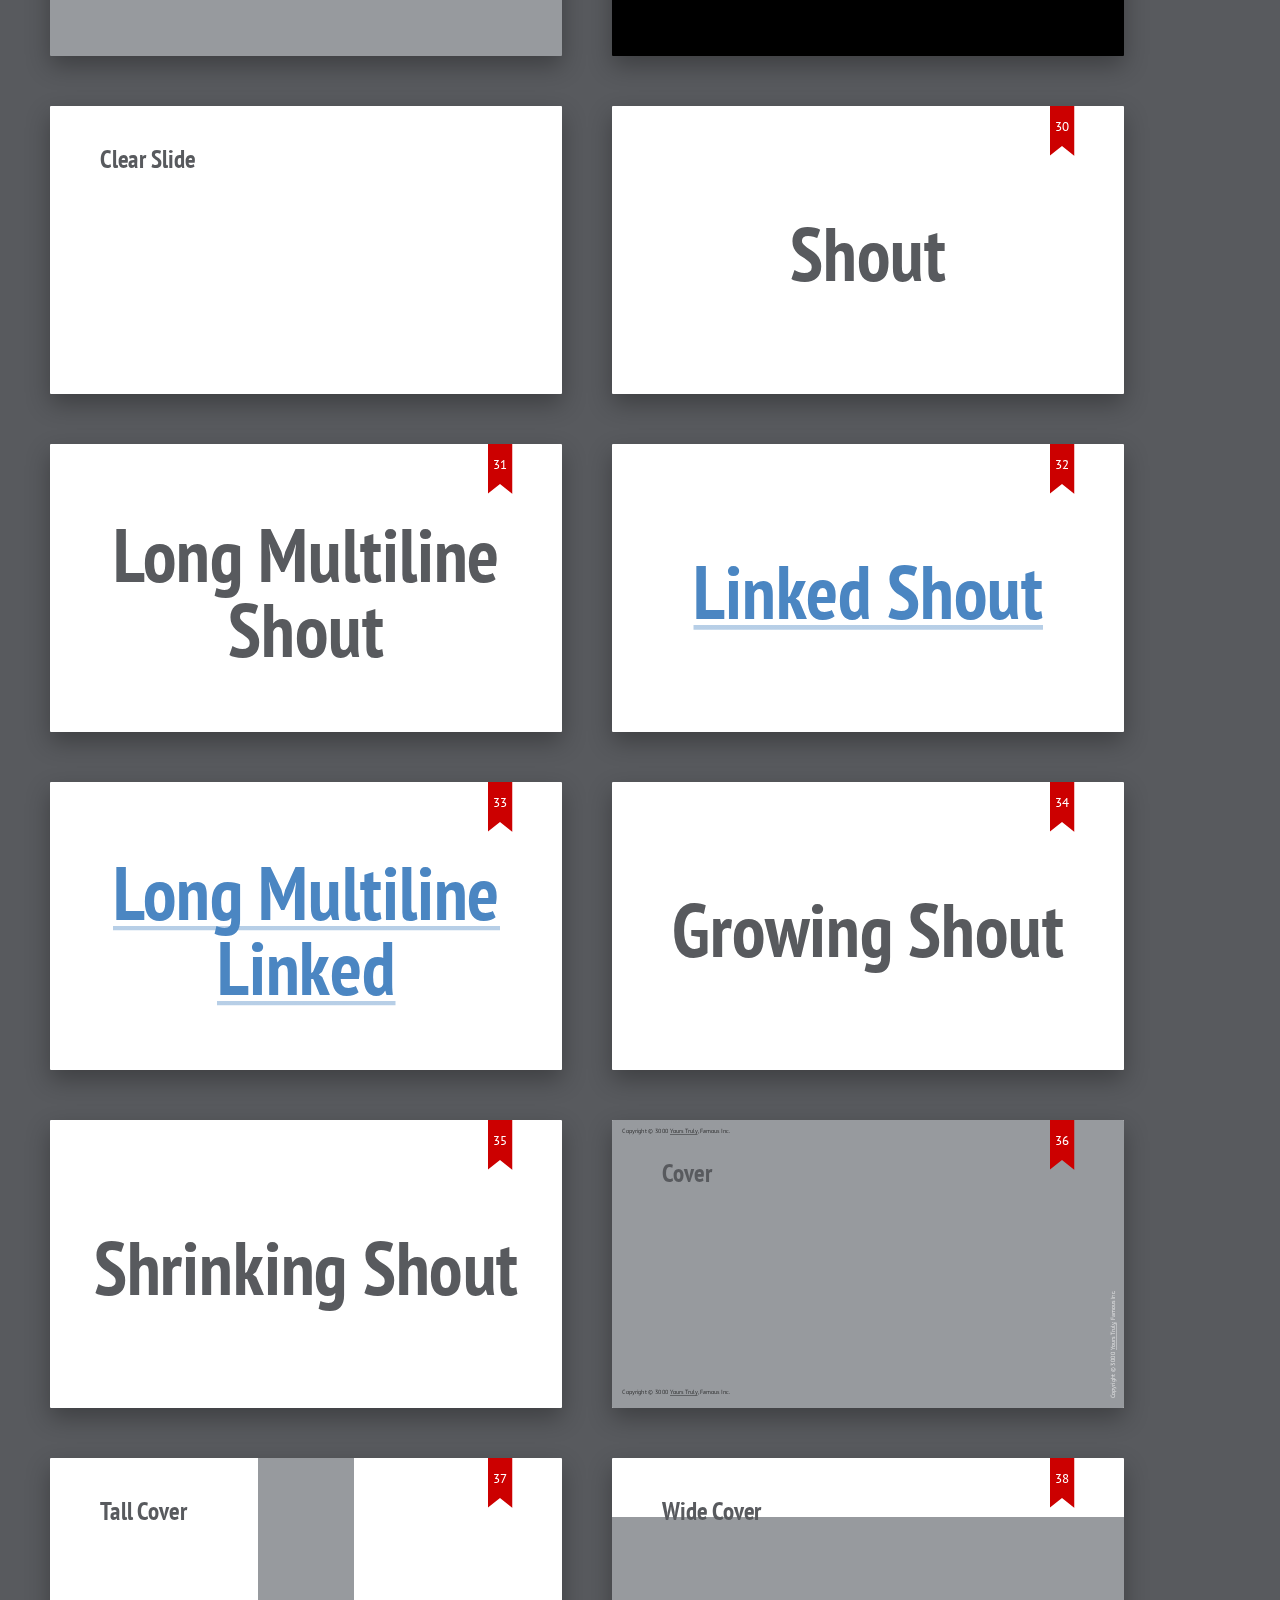
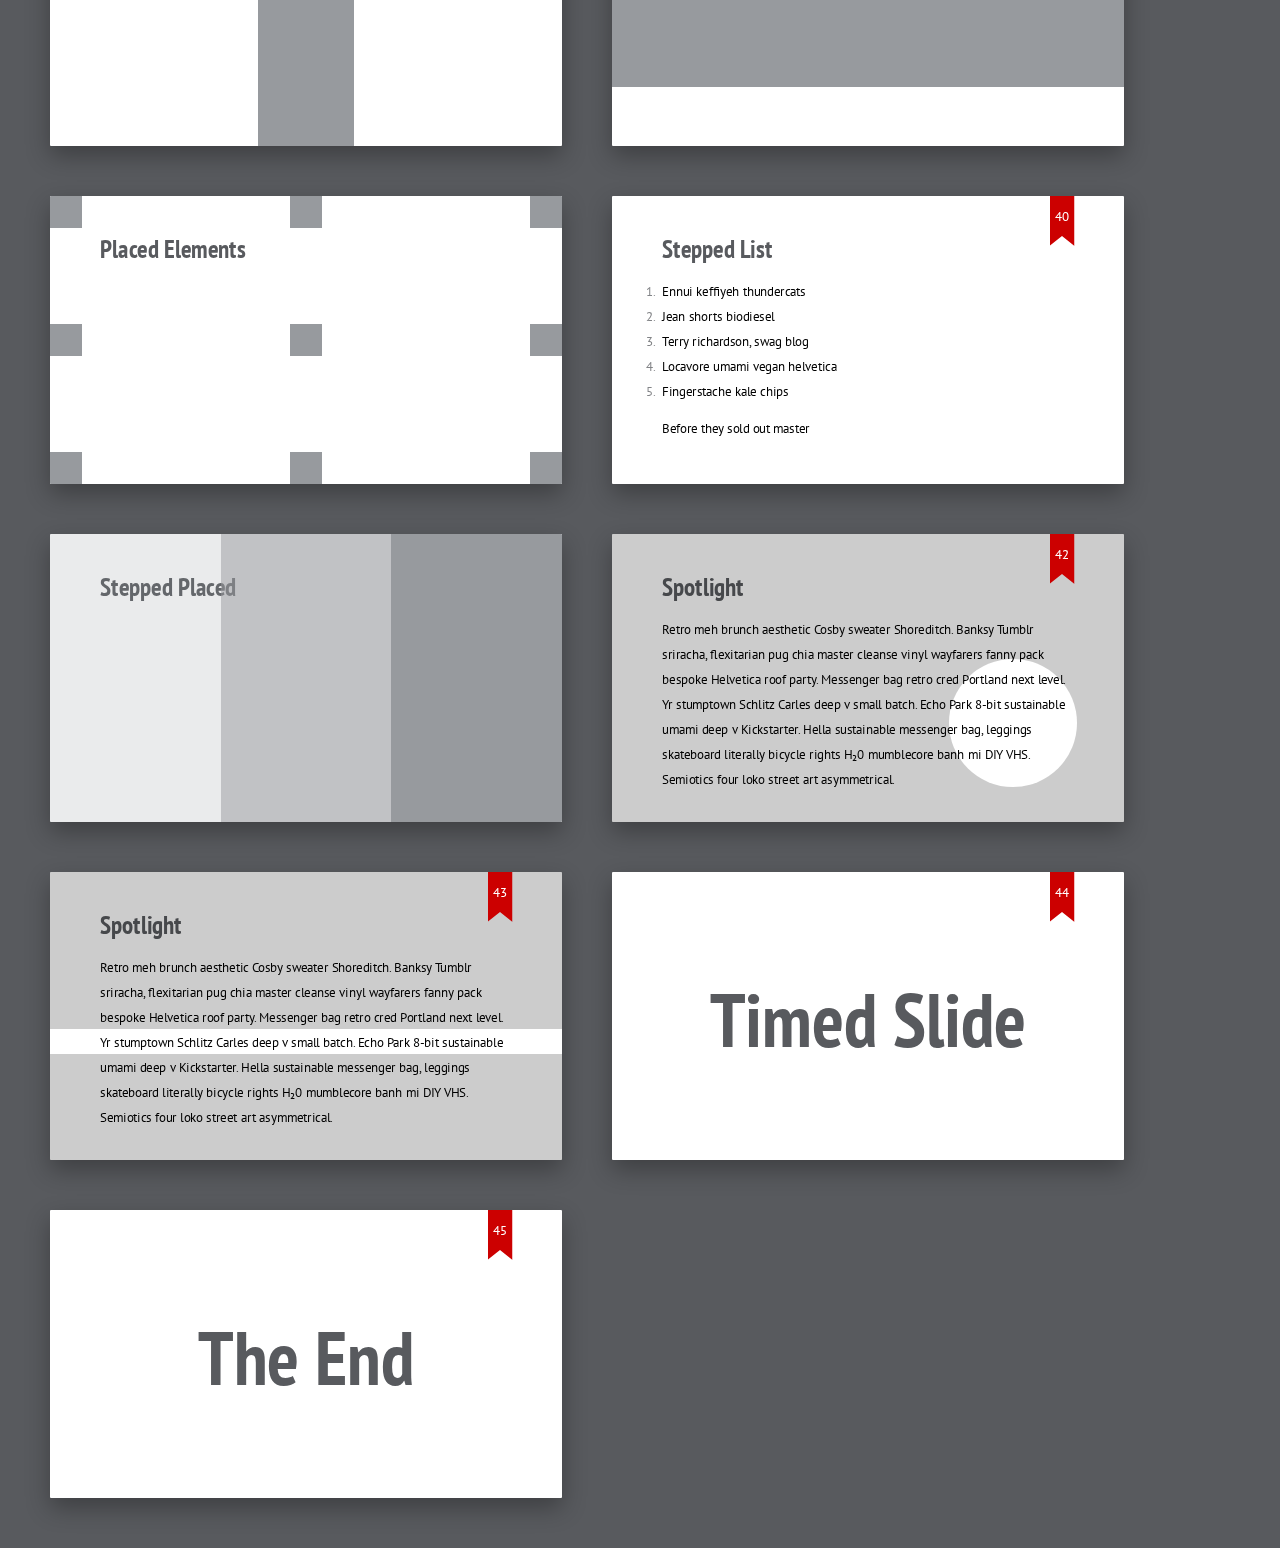
<file: shower/themes/ribbon/index.html>
<!DOCTYPE html>
<html lang="en">
<head>
    <title>Ribbon theme for Shower</title>
    <meta charset="utf-8">
    <meta name="viewport" content="width=device-width, initial-scale=1, viewport-fit=cover">
    <link rel="stylesheet" href="styles/styles.css">
    <style>
        .shower {
            --slide-ratio: calc(16 / 9);
        }
    </style>
</head>
<body class="shower list grid">

    <header class="caption">
        <h1>Presentation Title</h1>
        <p><a href="">Yours Truly</a>, Famous Inc.</p>
    </header>

    <section class="slide">
        <h2>Slide Header</h2>
        <p>Echo Park 8-bit sustainable umami deep v Kickstarter. DIY cliche typewriter brunch, Odd Future sriracha pickled aesthetic. Farm-to-table bespoke fingerstache, kale chips umami brunch letterpress.</p>
        <p>Whatever authentic disrupt, you probably haven’t heard of them direct trade mlkshk Etsy. Gluten-free roof party plaid four loko quinoa.</p>
        <p class="note">Echo Park 8-bit sustainable umami deep v Kickstarter.</p>
    </section>

    <section class="slide">
        <h2>First Header</h2>
        <p>Echo Park 8-bit sustainable umami deep v Kickstarter. DIY cliche typewriter brunch, Odd Future sriracha pickled aesthetic.</p>
        <h2>Second Header</h2>
        <p>Whatever authentic disrupt, you probably haven’t heard of them direct trade mlkshk Etsy. Gluten-free roof party plaid four loko quinoa.</p>
    </section>

    <section class="slide">
        <h2><a href="">Linked Header</a></h2>
        <p>Retro meh brunch aesthetic Cosby sweater Shoreditch. Banksy Tumblr sriracha, flexitarian pug chia master cleanse vinyl wayfarers fanny pack bespoke Helvetica roof party. Messenger bag retro cred Portland next level. Yr stumptown Schlitz Carles deep v small batch. Echo Park 8-bit sustainable umami deep v Kickstarter. Hella sustainable messenger bag, leggings skateboard literally bicycle rights H₂0 mumblecore banh mi DIY VHS. Semiotics four loko street art asymmetrical.</p>
    </section>

    <section class="slide">
        <h2>
            Multiline<br>
            Header
        </h2>
        <p>Retro meh brunch aesthetic Cosby sweater Shoreditch. Banksy Tumblr sriracha, flexitarian pug chia master cleanse vinyl wayfarers fanny pack bespoke Helvetica roof party. Messenger bag retro cred Portland next level. Yr stumptown Schlitz Carles deep v small batch. Hella sustainable messenger bag, leggings skateboard literally1 bicycle rights H₂0 mumblecore banh mi DIY VHS. Semiotics four loko street art asymmetrical.</p>
    </section>

    <section class="slide">
        <h2>Inline Elements</h2>
        <p>Retro meh brunch <a href="">aesthetic</a> Cosby sweater Shoreditch. Banksy Tumblr <strong>sriracha</strong>, flexitarian pug chia master cleanse vinyl <em>wayfarers</em> fanny pack bespoke Helvetica <b>roof</b> party. Messenger bag retro cred <i>Portland</i> next level. Yr stumptown Schlitz Carles deep v small batch. Hella sustainable messenger bag, <mark>leggings</mark> skateboard literally<sup>1</sup> bicycle rights H<sub>2</sub>0 mumblecore banh mi DIY VHS. Semiotics four loko street art asymmetrical. Asymmetrical <code>&lt;paleo&gt;</code> you probably haven’t heard of.</p>
        <footer class="footer">
            <p>Flannel bicycle rights locavore selfies skateboard. Authentic fanny pack paleo four loko bespoke. Artisan tattooed chia XOXO ennui, lomo disrupt 8-bit art party Tumblr scenester. Post-ironic fashion axe flexitarian, Tonx narwhal messenger bag Tumblr. Portland gentrify deep v kale chips literally.</p>
        </footer>
    </section>

    <section class="slide">
        <h2>Block Quotes</h2>
        <blockquote>
            <p>Flannel bicycle rights locavore selfies skateboard. Authentic fanny pack paleo four loko bespoke. Artisan tattooed chia XOXO ennui, lomo disrupt 8-bit art party Tumblr scenester.</p>
        </blockquote>
        <figure>
            <blockquote>
                <p>Post-ironic fashion axe flexitarian, Tonx narwhal messenger bag Tumblr. Portland gentrify deep v kale chips literally.</p>
            </blockquote>
            <figcaption>Yours Truly</figcaption>
        </figure>
    </section>

    <section class="slide">
        <h2>Ordered List</h2>
        <ol>
            <li>Literally viral vegan, ugh drinking vinegar photo booth</li>
            <li>Wes Anderson chillwave Marfa pour-over Etsy banh mi</li>
            <li>Ethnic polaroid lo-fi iPhone ennui</li>
            <li>Yr wayfarers before they sold out Kickstarter asymmetrical</li>
            <li>Irony flexitarian readymade quinoa, kogi bespoke meggings narwhal</li>
            <li>Skateboard Etsy twee artisan Echo Park</li>
            <li>Tonx kitsch fingerstache readymade, retro single-origin coffee</li>
        </ol>
    </section>

    <section class="slide">
        <h2>Unordered List</h2>
        <ul>
            <li>Literally viral vegan, ugh drinking vinegar photo booth</li>
            <li>Wes Anderson chillwave Marfa pour-over Etsy banh mi</li>
            <li>Ethnic polaroid lo-fi iPhone ennui</li>
            <li>Yr wayfarers before they sold out Kickstarter asymmetrical</li>
            <li>Irony flexitarian readymade quinoa, kogi bespoke meggings narwhal</li>
            <li>Skateboard Etsy twee artisan Echo Park</li>
            <li>Tonx kitsch fingerstache readymade, retro single-origin coffee</li>
        </ul>
    </section>

    <section class="slide">
        <h2>Multiline List Items</h2>
        <ul>
            <li>Retro meh brunch aesthetic Cosby sweater Shoreditch. Banksy Tumblr sriracha, flexitarian pug chia master cleanse vinyl wayfarers fanny pack.</li>
            <li>Messenger bag retro cred Portland next level. Yr stumptown Schlitz Carles deep v small batch. Hella sustainable messenger bag.</li>
            <li>Leggings skateboard literally1 bicycle rights H₂0 mumblecore banh mi DIY VHS. Semiotics four loko street art asymmetrical. Asymmetrical paleo you probably haven’t heard of.</li>
        </ul>
    </section>

    <section class="slide">
        <h2>Nested Lists</h2>
        <ol>
            <li>Literally viral vegan, ugh drinking vinegar photo booth</li>
            <li>Wes Anderson chillwave Marfa pour-over Etsy banh mi</li>
            <li>Ethnic polaroid lo-fi iPhone ennui
                <ul>
                    <li>Yr wayfarers before they sold out Kickstarter asymmetrical</li>
                    <li>Irony flexitarian readymade quinoa, kogi bespoke meggings narwhal</li>
                    <li>Skateboard Etsy twee artisan Echo Park</li>
                </ul>
            </li>
            <li>Tonx kitsch fingerstache readymade, retro single-origin coffee</li>
        </ol>
    </section>

    <section class="slide">
        <h2>Latin and Cyrillic List Bullets</h2>
        <ul lang="en">
            <li>Occupy locavore blog, mustache you probably haven’t heard of them</li>
            <li>Skateboard pork belly aesthetic hoodie selfies brunch</li>
            <li>Food truck gluten-free disrupt Portland</li>
        </ul>
        <ul lang="ru">
            <li>Helvetica narwhal drinking vinegar chillwave, post-ironic ennui</li>
            <li>Cray pug paleo retro, Echo Park narwhal Wes Anderson</li>
            <li>Disrupt Williamsburg fixie, shabby chic bicycle rights hashtag kogi</li>
        </ul>
    </section>

    <section class="slide">
        <h2>Custom List Bullets</h2>
        <ul>
            <li value="+">Helvetica narwhal drinking vinegar chillwave, post-ironic ennui</li>
            <li value="−">Cray pug paleo retro, Echo Park narwhal Wes Anderson</li>
            <li value="+">Disrupt Williamsburg fixie, shabby chic bicycle rights hashtag kogi</li>
        </ul>
        <ol>
            <li value="100">Occupy locavore blog, mustache you probably haven’t heard of them</li>
            <li value="10">Skateboard pork belly aesthetic hoodie selfies brunch</li>
            <li value="1">Food truck gluten-free disrupt Portland</li>
        </ol>
    </section>

    <section class="slide">
        <h2>Two Text Columns</h2>
        <div class="columns two">
            <p>Echo Park 8-bit sustainable umami deep v Kickstarter. DIY cliche typewriter brunch, Odd Future sriracha pickled aesthetic. Farm-to-table bespoke fingerstache, kale chips umami brunch.</p>
            <p>American Apparel letterpress. Whatever authentic disrupt, you probably haven’t heard of them direct trade mlkshk Etsy. Gluten-free roof party plaid American Apparel four loko quinoa.</p>
        </div>
    </section>

    <section class="slide">
        <h2>Two List Columns</h2>
        <div class="columns two">
            <ul>
                <li>Occupy locavore, mustache you probably haven’t heard of them</li>
                <li>Skateboard pork belly aesthetic hoodie selfies brunch</li>
                <li>Food truck gluten-free disrupt Portland</li>
            </ul>
            <ul>
                <li>Helvetica narwhal drinking vinegar chillwave, post-ironic ennui</li>
                <li>Cray pug paleo retro, Echo Park narwhal Wes Anderson</li>
                <li>Disrupt Williamsburg fixie, shabby chic bicycle rights hashtag kogi</li>
            </ul>
        </div>
    </section>

    <section class="slide">
        <h2>Three List Columns</h2>
        <div class="columns three">
            <ul>
                <li>Skateboard pork belly aesthetic hoodie selfies brunch.</li>
                <li>You probably haven’t heard of them.</li>
            </ul>
            <ul>
                <li>Food truck gluten-free Portland.</li>
                <li>Helvetica narwhal drinking vinegar chillwave, post-ironic ennui</li>
            </ul>
            <ul>
                <li>Cray pug paleo retro, Echo Park narwhal Wes Anderson</li>
                <li>Disrupt fixie, shabby chic bicycle rights hashtag kogi</li>
            </ul>
        </div>
    </section>

    <section class="slide">
        <h2>Four List Columns</h2>
        <div class="columns four">
            <ul>
                <li>Gentrify</li>
                <li>Messenger</li>
                <li>Meggings</li>
                <li>Vegan</li>
                <li>Next level</li>
                <li>Umami</li>
            </ul>
            <ul>
                <li>Twee</li>
                <li>Mixtape</li>
                <li>Freegan</li>
                <li>Occupy</li>
                <li>Selfies</li>
                <li>Haven’t heard</li>
            </ul>
            <ul>
                <li>Artisan</li>
                <li>Small batch</li>
                <li>Biodiesel</li>
                <li>Normcore</li>
                <li>Sustainable</li>
                <li>Skateboard</li>
            </ul>
            <ul>
                <li>Banksy</li>
                <li>Bicycle rights</li>
                <li>Slow-carb</li>
                <li>Bird on it</li>
                <li>Organic</li>
                <li>Farm-to-table</li>
            </ul>
        </div>
    </section>

    <section class="slide">
        <div class="columns two">
            <div>
                <h2>Column Header One</h2>
                <p>Retro meh brunch aesthetic Cosby sweater Shoreditch. Banksy Tumblr sriracha, flexitarian pug chia master cleanse vinyl wayfarers fanny pack bespoke Helvetica roof party. Messenger bag retro cred Portland next level.</p>
            </div>
            <div>
                <h2>Column Header Two</h2>
                <p>Yr stumptown Schlitz Carles deep v small batch. Echo Park 8-bit sustainable umami deep v Kickstarter. Hella sustainable messenger bag, leggings skateboard literally bicycle rights H₂0 mumblecore banh.</p>
            </div>
        </div>
    </section>

    <section class="slide">
        <h2>Simple Table</h2>
        <table>
        <tr>
            <th scope="col">Gentrify</th>
            <th>Twee</th>
            <th>Artisan</th>
            <th>Banksy</th>
        </tr>
        <tr>
            <th scope="row">Messenger</th>
            <td>Mixtape</td>
            <td>Small batch</td>
            <td>Bicycle rights</td>
        </tr>
        <tr>
            <th scope="row">Meggings</th>
            <td>Freegan</td>
            <td>Retro biodiesel</td>
            <td>Slow-carb</td>
        </tr>
        <tr>
            <th scope="row">Vegan</th>
            <td>Occupy</td>
            <td>Normcore</td>
            <td>Put a bird on it</td>
        </tr>
        <tr>
            <th scope="row">Next level</th>
            <td>Selfies</td>
            <td>Sustainable</td>
            <td>Organic</td>
        </tr>
        <tr>
            <th scope="row">Umami</th>
            <td>Asymmetrical</td>
            <td>Keytar</td>
            <td>Craft beer</td>
        </tr>
        <tr>
            <th scope="row">Biodiesel</th>
            <td>Haven’t heard</td>
            <td>Skateboard</td>
            <td>Farm-to-table</td>
        </tr>
        </table>
    </section>

    <section class="slide">
        <h2>Marked Simple Table</h2>
        <table>
        <tr>
            <th scope="col">Gentrify</th>
            <th>Twee</th>
            <th>Artisan</th>
            <th>Banksy</th>
        </tr>
        <tr>
            <th scope="row">Messenger</th>
            <td>Mixtape</td>
            <td>Small batch</td>
            <td>Bicycle rights</td>
        </tr>
        <tr class="mark">
            <th scope="row">Meggings</th>
            <td>Freegan</td>
            <td>Retro biodiesel</td>
            <td>Slow-carb</td>
        </tr>
        <tr class="mark next">
            <th scope="row">Vegan</th>
            <td>Occupy</td>
            <td>Normcore</td>
            <td>Put a bird on it</td>
        </tr>
        <tr class="mark next">
            <th scope="row">Next level</th>
            <td>Selfies</td>
            <td>Sustainable</td>
            <td>Organic</td>
        </tr>
        <tr>
            <th scope="row">Umami</th>
            <td>Asymmetrical</td>
            <td>Keytar</td>
            <td>Craft beer</td>
        </tr>
        <tr>
            <th scope="row">Biodiesel</th>
            <td>Haven’t heard</td>
            <td>Skateboard</td>
            <td>Farm-to-table</td>
        </tr>
        </table>
    </section>

    <section class="slide">
        <h2>Striped Table</h2>
        <table class="striped">
        <tr>
            <th scope="col">Gentrify</th>
            <th>Twee</th>
            <th>Artisan</th>
            <th>Banksy</th>
        </tr>
        <tr>
            <th scope="row">Messenger</th>
            <td>Mixtape</td>
            <td>Small batch</td>
            <td>Bicycle rights</td>
        </tr>
        <tr>
            <th scope="row">Meggings</th>
            <td>Freegan</td>
            <td>Retro biodiesel</td>
            <td>Slow-carb</td>
        </tr>
        <tr>
            <th scope="row">Vegan</th>
            <td>Occupy</td>
            <td>Normcore</td>
            <td>Put a bird on it</td>
        </tr>
        <tr>
            <th scope="row">Next level</th>
            <td>Selfies</td>
            <td>Sustainable</td>
            <td>Organic</td>
        </tr>
        <tr>
            <th scope="row">Umami</th>
            <td>Asymmetrical</td>
            <td>Keytar</td>
            <td>Craft beer</td>
        </tr>
        <tr>
            <th scope="row">Biodiesel</th>
            <td>Haven’t heard</td>
            <td>Skateboard</td>
            <td>Farm-to-table</td>
        </tr>
        </table>
    </section>

    <section class="slide">
        <h2>Marked Striped Table</h2>
        <table class="striped">
        <tr>
            <th scope="col">Gentrify</th>
            <th>Twee</th>
            <th>Artisan</th>
            <th>Banksy</th>
        </tr>
        <tr>
            <th scope="row">Messenger</th>
            <td>Mixtape</td>
            <td>Small batch</td>
            <td>Bicycle rights</td>
        </tr>
        <tr class="mark">
            <th scope="row">Meggings</th>
            <td>Freegan</td>
            <td>Retro biodiesel</td>
            <td>Slow-carb</td>
        </tr>
        <tr class="mark next">
            <th scope="row">Vegan</th>
            <td>Occupy</td>
            <td>Normcore</td>
            <td>Put a bird on it</td>
        </tr>
        <tr class="mark next">
            <th scope="row">Next level</th>
            <td>Selfies</td>
            <td>Sustainable</td>
            <td>Organic</td>
        </tr>
        <tr>
            <th scope="row">Umami</th>
            <td>Asymmetrical</td>
            <td>Keytar</td>
            <td>Craft beer</td>
        </tr>
        <tr>
            <th scope="row">Biodiesel</th>
            <td>Haven’t heard</td>
            <td>Skateboard</td>
            <td>Farm-to-table</td>
        </tr>
        </table>
    </section>

    <section class="slide">
        <h2>Plain Code Block</h2>
        <pre><code>&lt;html lang="en"&gt;
<mark>&lt;head&gt;</mark> <span class="comment">&lt;!--Comment--&gt;</span>
    &lt;title&gt;Shower&lt;/title&gt;
    &lt;meta charset="<mark class="important">UTF-8</mark>"&gt;
    &lt;link rel="stylesheet" href="screen.css"&gt;
    &lt;script src="script.js"&gt;&lt;/script&gt;
<mark>&lt;/head&gt;</mark></code></pre>
    </section>
    <section class="slide">
        <h2>Numbered Code Lines</h2>
        <pre>
            <code>&lt;html lang="en"&gt;</code>
            <code><mark>&lt;head&gt;</mark> <span class="comment">&lt;!--Comment--&gt;</span></code>
            <code>    &lt;title&gt;Shower&lt;/title&gt;</code>
            <code>    &lt;meta charset="<mark class="important">UTF-8</mark>"&gt;</code>
            <code>    &lt;link rel="stylesheet" href="screen.css"&gt;</code>
            <code>    &lt;script src="script.js"&gt;&lt;/script&gt;</code>
            <code><mark>&lt;/head&gt;</mark></code>
        </pre>
    </section>

    <section class="slide">
        <h2>Marked Code Lines</h2>
        <pre>
            <code>&lt;html lang="en"&gt;</code>
            <code>&lt;head&gt; <span class="comment">&lt;!--Comment--&gt;</span></code>
            <code class="mark">    &lt;title&gt;Shower&lt;/title&gt;</code>
            <code>    &lt;meta charset="<mark class="important">UTF-8</mark>"&gt;</code>
            <code class="mark">    &lt;link rel="stylesheet" href="screen.css"&gt;</code>
            <code>    &lt;script src="script.js"&gt;&lt;/script&gt;</code>
            <code>&lt;/head&gt;</code>
        </pre>
    </section>

    <section class="slide">
        <h2>Stepped Code Lines</h2>
        <pre>
            <code class="next">&lt;html lang="en"&gt;</code>
            <code class="next"><mark>&lt;head&gt;</mark> <span class="comment">&lt;!--Comment--&gt;</span></code>
            <code class="next">    &lt;title&gt;Shower&lt;/title&gt;</code>
            <code class="next">    &lt;meta charset="<mark class="important">UTF-8</mark>"&gt;</code>
            <code class="next">    &lt;link rel="stylesheet" href="screen.css"&gt;</code>
            <code class="next">    &lt;script src="script.js"&gt;&lt;/script&gt;</code>
            <code class="next"><mark>&lt;/head&gt;</mark></code>
        </pre>
    </section>

    <section class="slide">
        <h2>Stepped Marked Code Lines</h2>
        <pre>
            <code>&lt;html lang="en"&gt;</code>
            <code>&lt;head&gt; <span class="comment">&lt;!--Comment--&gt;</span></code>
            <code class="mark next">    &lt;title&gt;Shower&lt;/title&gt;</code>
            <code>    &lt;meta charset="<mark class="important">UTF-8</mark>"&gt;</code>
            <code class="mark next">    &lt;link rel="stylesheet" href="screen.css"&gt;</code>
            <code>    &lt;script src="script.js"&gt;&lt;/script&gt;</code>
            <code>&lt;/head&gt;</code>
        </pre>
    </section>

    <section class="slide gray">
        <h2>Gray Slide</h2>
    </section>

    <section class="slide black">
        <h2>Black Slide</h2>
    </section>

    <section class="slide clear">
        <h2>Clear Slide</h2>
    </section>

    <section class="slide">
        <h2 class="shout">Shout</h2>
    </section>

    <section class="slide">
        <h2 class="shout">
            Long
            Multiline
            Shout
        </h2>
    </section>

    <section class="slide">
        <h2 class="shout">
            <a href="">Linked Shout</a>
        </h2>
    </section>

    <section class="slide">
        <h2 class="shout">
            <a href="">
                Long
                Multiline
                Linked
            </a>
        </h2>
    </section>

    <section class="slide">
        <h2 class="shout grow">Growing Shout</h2>
    </section>

    <section class="slide">
        <h2 class="shout shrink">Shrinking Shout</h2>
    </section>

    <section class="slide">
        <h2>Cover</h2>
        <figure>
            <img class="cover" src="pictures/exact.svg" alt="Picture placeholder.">
            <figcaption class="copyright top">Copyright © 3000 <a href="">Yours Truly</a>, Famous Inc.</figcaption>
            <figcaption class="copyright white">Copyright © 3000 <a href="">Yours Truly</a>, Famous Inc.</figcaption>
            <figcaption class="copyright bottom">Copyright © 3000 <a href="">Yours Truly</a>, Famous Inc.</figcaption>
        </figure>
    </section>

    <section class="slide">
        <h2>Tall Cover</h2>
        <img class="cover" src="pictures/tall.svg" alt="Tall picture placeholder.">
    </section>

    <section class="slide">
        <h2>Wide Cover</h2>
        <img class="cover" src="pictures/wide.svg" alt="Wide picture placeholder.">
    </section>

    <section class="slide clear">
        <h2>Placed Elements</h2>
        <img class="place top left" src="pictures/square.svg" alt="Square picture placeholder.">
        <img class="place top" src="pictures/square.svg" alt="Square picture placeholder.">
        <img class="place top right" src="pictures/square.svg" alt="Square picture placeholder.">
        <img class="place left" src="pictures/square.svg" alt="Square picture placeholder.">
        <img class="place" src="pictures/square.svg" alt="Square picture placeholder.">
        <img class="place right" src="pictures/square.svg" alt="Square picture placeholder.">
        <img class="place bottom left" src="pictures/square.svg" alt="Square picture placeholder.">
        <img class="place bottom" src="pictures/square.svg" alt="Square picture placeholder.">
        <img class="place bottom right" src="pictures/square.svg" alt="Square picture placeholder.">
    </section>

    <section class="slide">
        <h2>Stepped List</h2>
        <ol>
            <li>Ennui keffiyeh thundercats</li>
            <li class="next">Jean shorts biodiesel</li>
            <li class="next">Terry richardson, swag blog</li>
            <li class="next">Locavore umami vegan helvetica</li>
            <li class="next">Fingerstache kale chips</li>
        </ol>
        <p class="next">Before they sold out master</p>
    </section>

    <section class="slide clear">
        <h2>Stepped Placed</h2>
        <img class="place next left" height="100%" src="pictures/picture-1.svg" alt="Picture placeholder.">
        <img class="place next" height="100%" src="pictures/picture-2.svg" alt="Picture placeholder.">
        <img class="place next right" height="100%" src="pictures/picture-3.svg" alt="Picture placeholder.">
    </section>

    <section class="slide">
        <h2>Spotlight</h2>
        <p>Retro meh brunch aesthetic Cosby sweater Shoreditch. Banksy Tumblr sriracha, flexitarian pug chia master cleanse vinyl wayfarers fanny pack bespoke Helvetica roof party. Messenger bag retro cred Portland next level. Yr stumptown Schlitz Carles deep v small batch. Echo Park 8-bit sustainable umami deep v Kickstarter. Hella sustainable messenger bag, leggings skateboard literally bicycle rights H₂0 mumblecore banh mi DIY VHS. Semiotics four loko street art asymmetrical.</p>
        <div class="spotlight" style="
            --spotlight-radius: 50%;
            --spotlight-opacity: 0.2;
            --spotlight-size: 256px;
            --spotlight-top: 90px;
            --spotlight-left: 290px;
        "></div>
    </section>

    <section class="slide">
        <h2>Spotlight</h2>
        <p>Retro meh brunch aesthetic Cosby sweater Shoreditch. Banksy Tumblr sriracha, flexitarian pug chia master cleanse vinyl wayfarers fanny pack bespoke Helvetica roof party. Messenger bag retro cred Portland next level. Yr stumptown Schlitz Carles deep v small batch. Echo Park 8-bit sustainable umami deep v Kickstarter. Hella sustainable messenger bag, leggings skateboard literally bicycle rights H₂0 mumblecore banh mi DIY VHS. Semiotics four loko street art asymmetrical.</p>
        <div class="spotlight" style="
            --spotlight-radius: 0;
            --spotlight-opacity: 0.2;
            --spotlight-width: 1024px;
            --spotlight-height: 50px;
            --spotlight-top: 50px;
        "></div>
    </section>

    <section class="slide" data-timing="00:03">
        <h2 class="shout">Timed Slide</h2>
    </section>

    <section class="slide">
        <h2 class="shout">The End</h2>
    </section>

    <div class="progress"></div>

    <footer class="badge">
        <a href="https://github.com/shower/shower">Fork me on GitHub</a>
    </footer>

    <script src="../../shower.js"></script>

    <!-- Copyright © 3000 Yours Truly, Famous Inc. -->
</body>
</html>
</file>
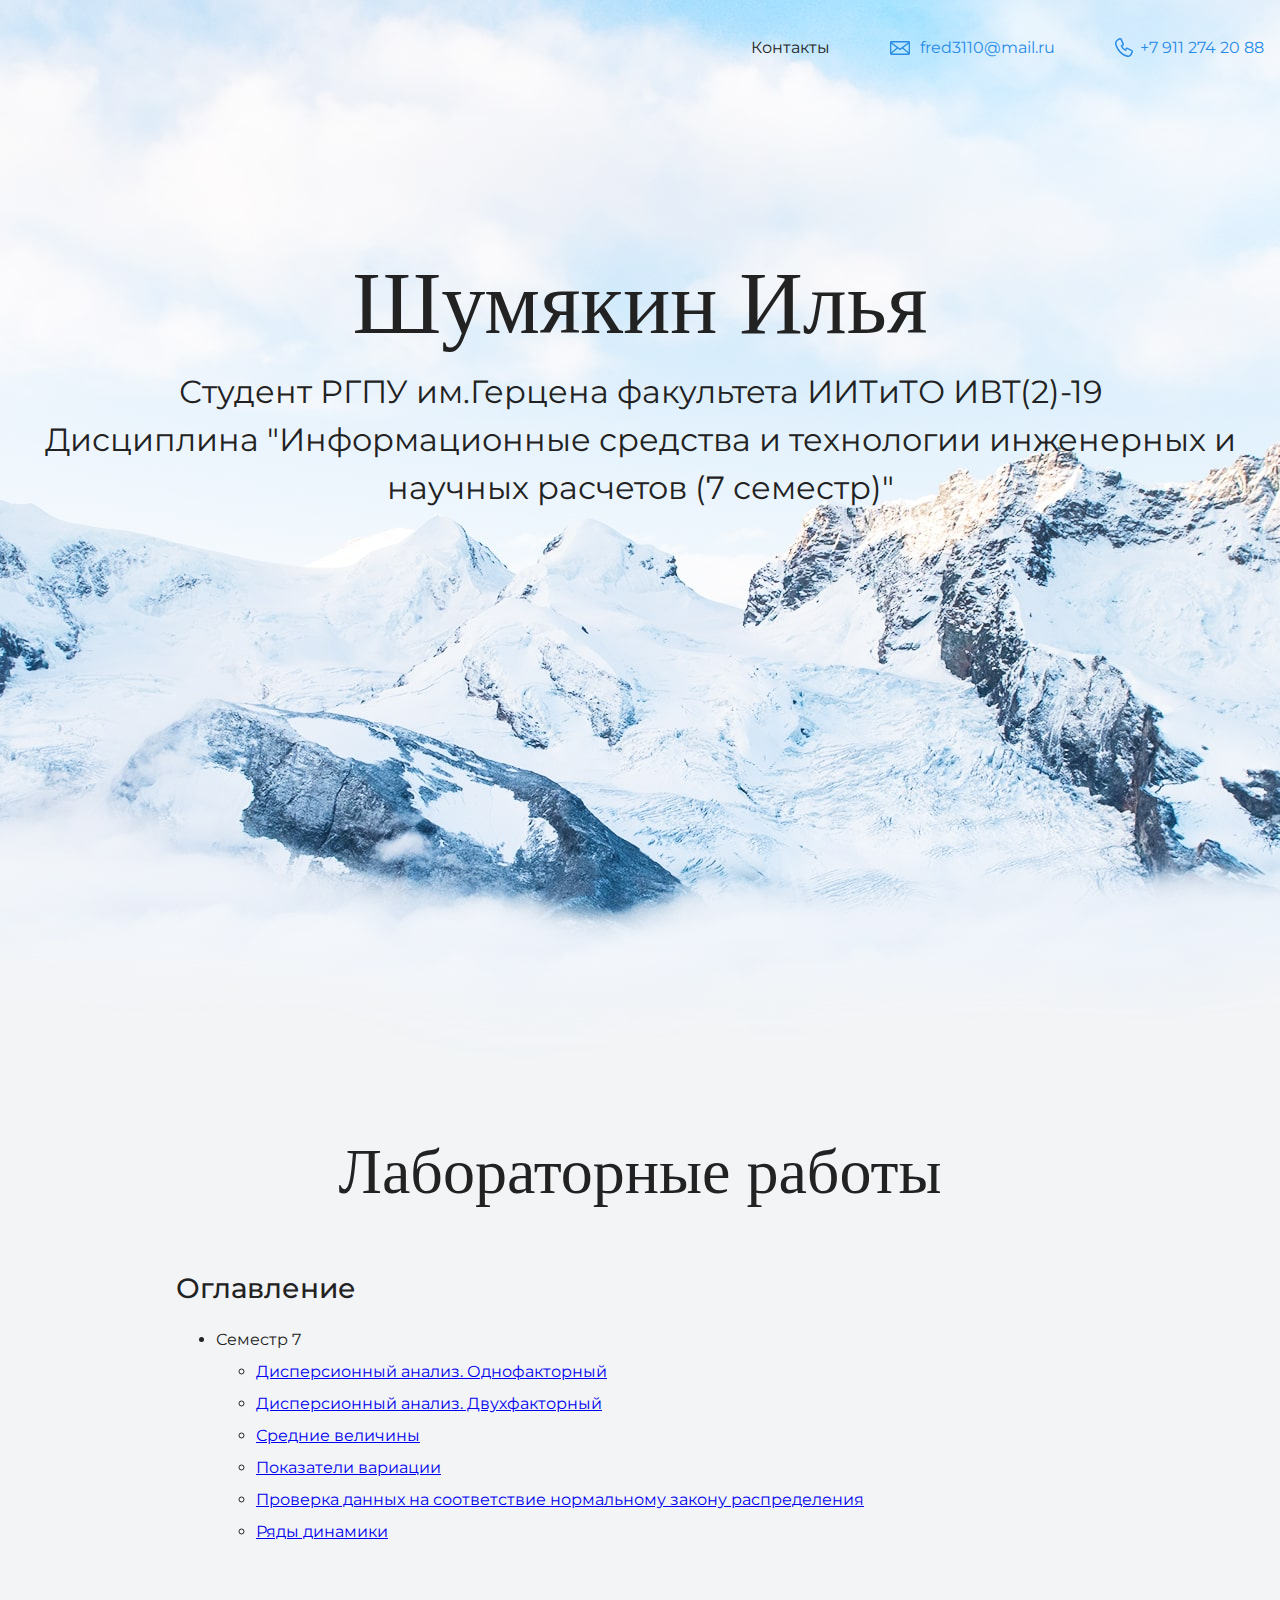
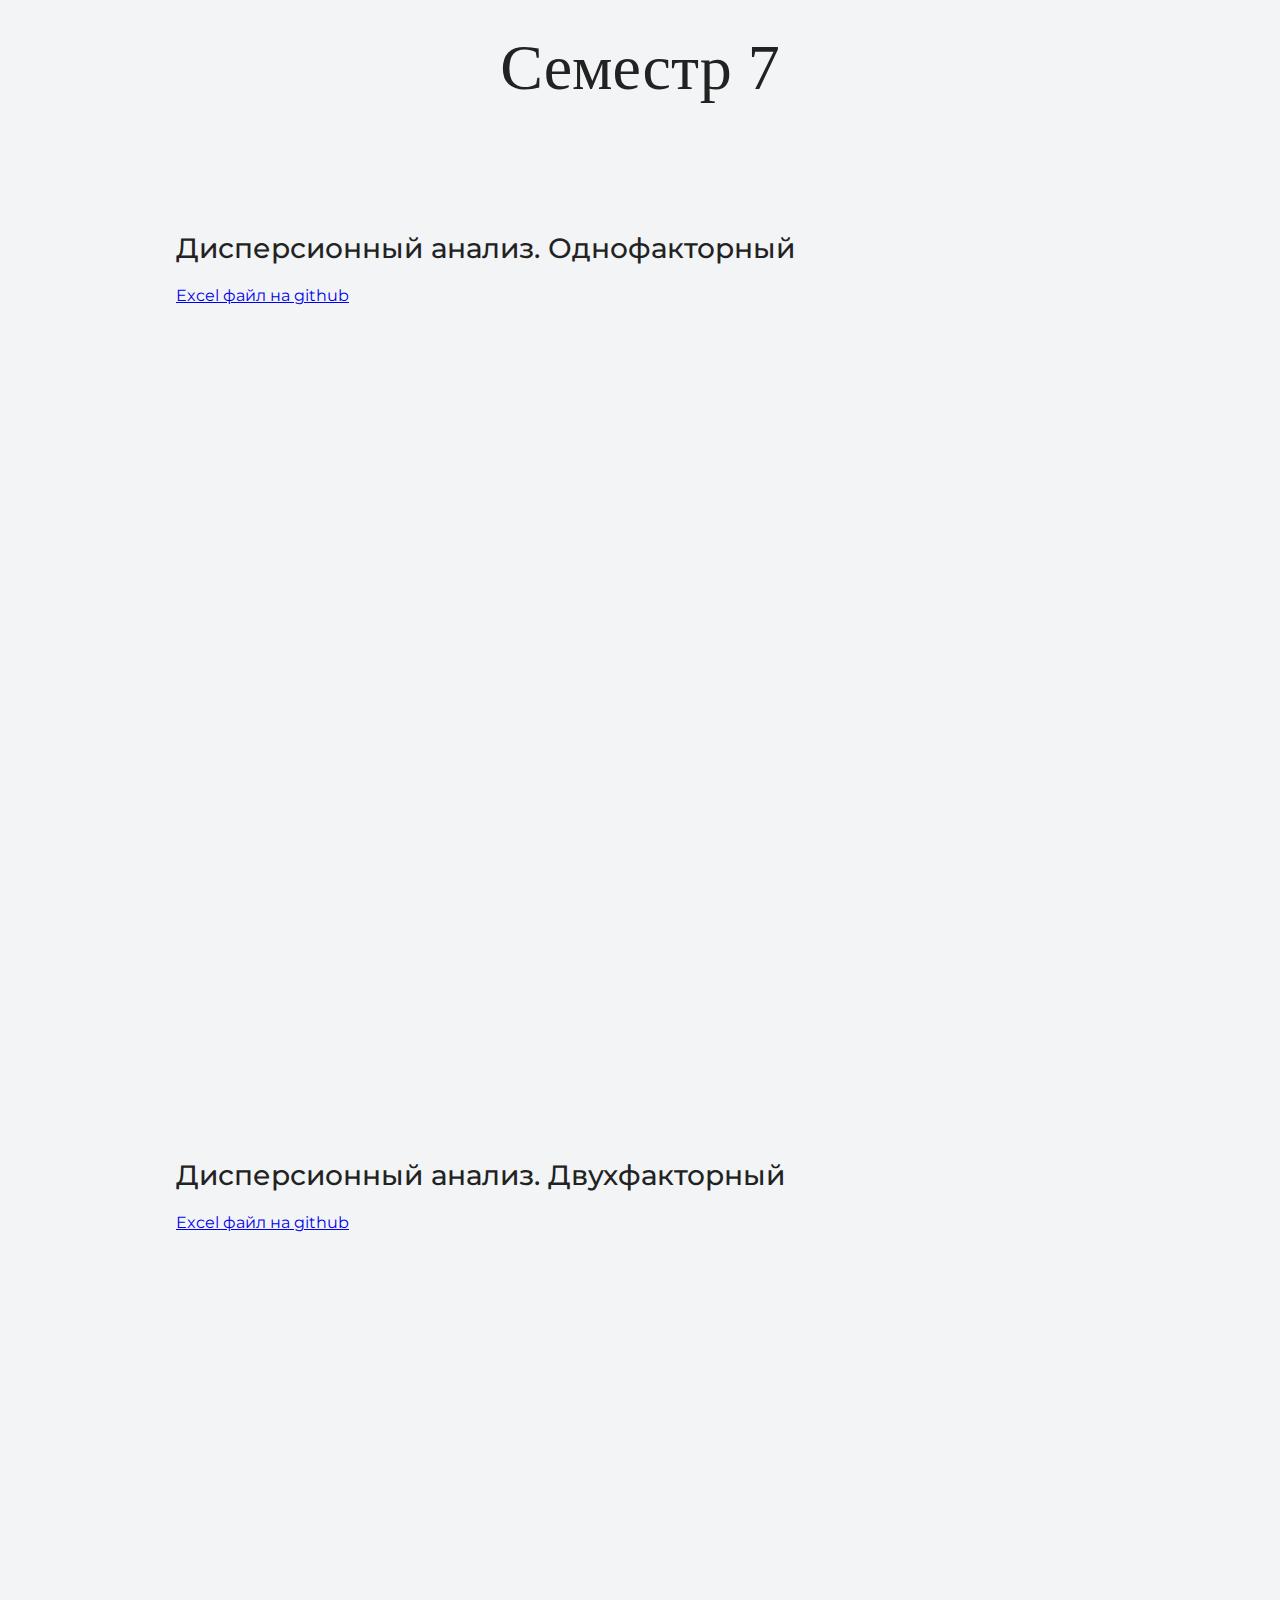
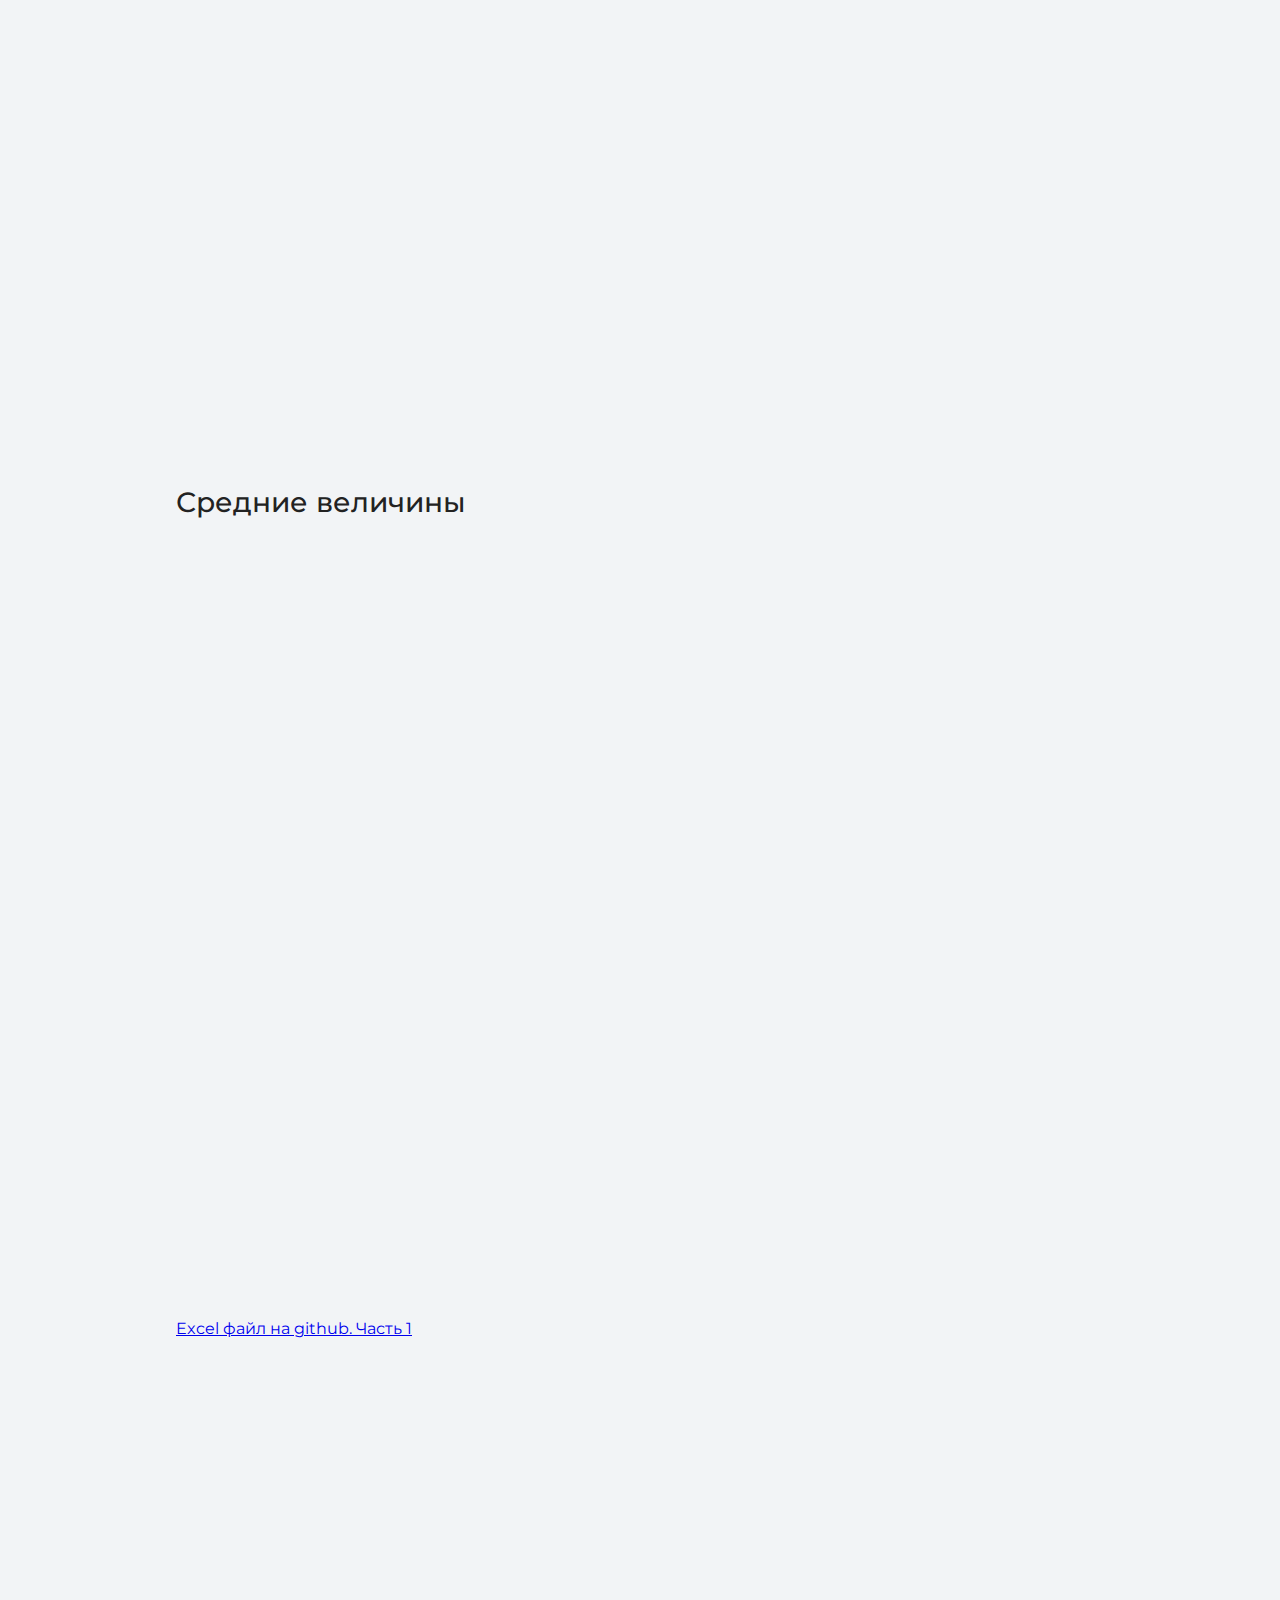
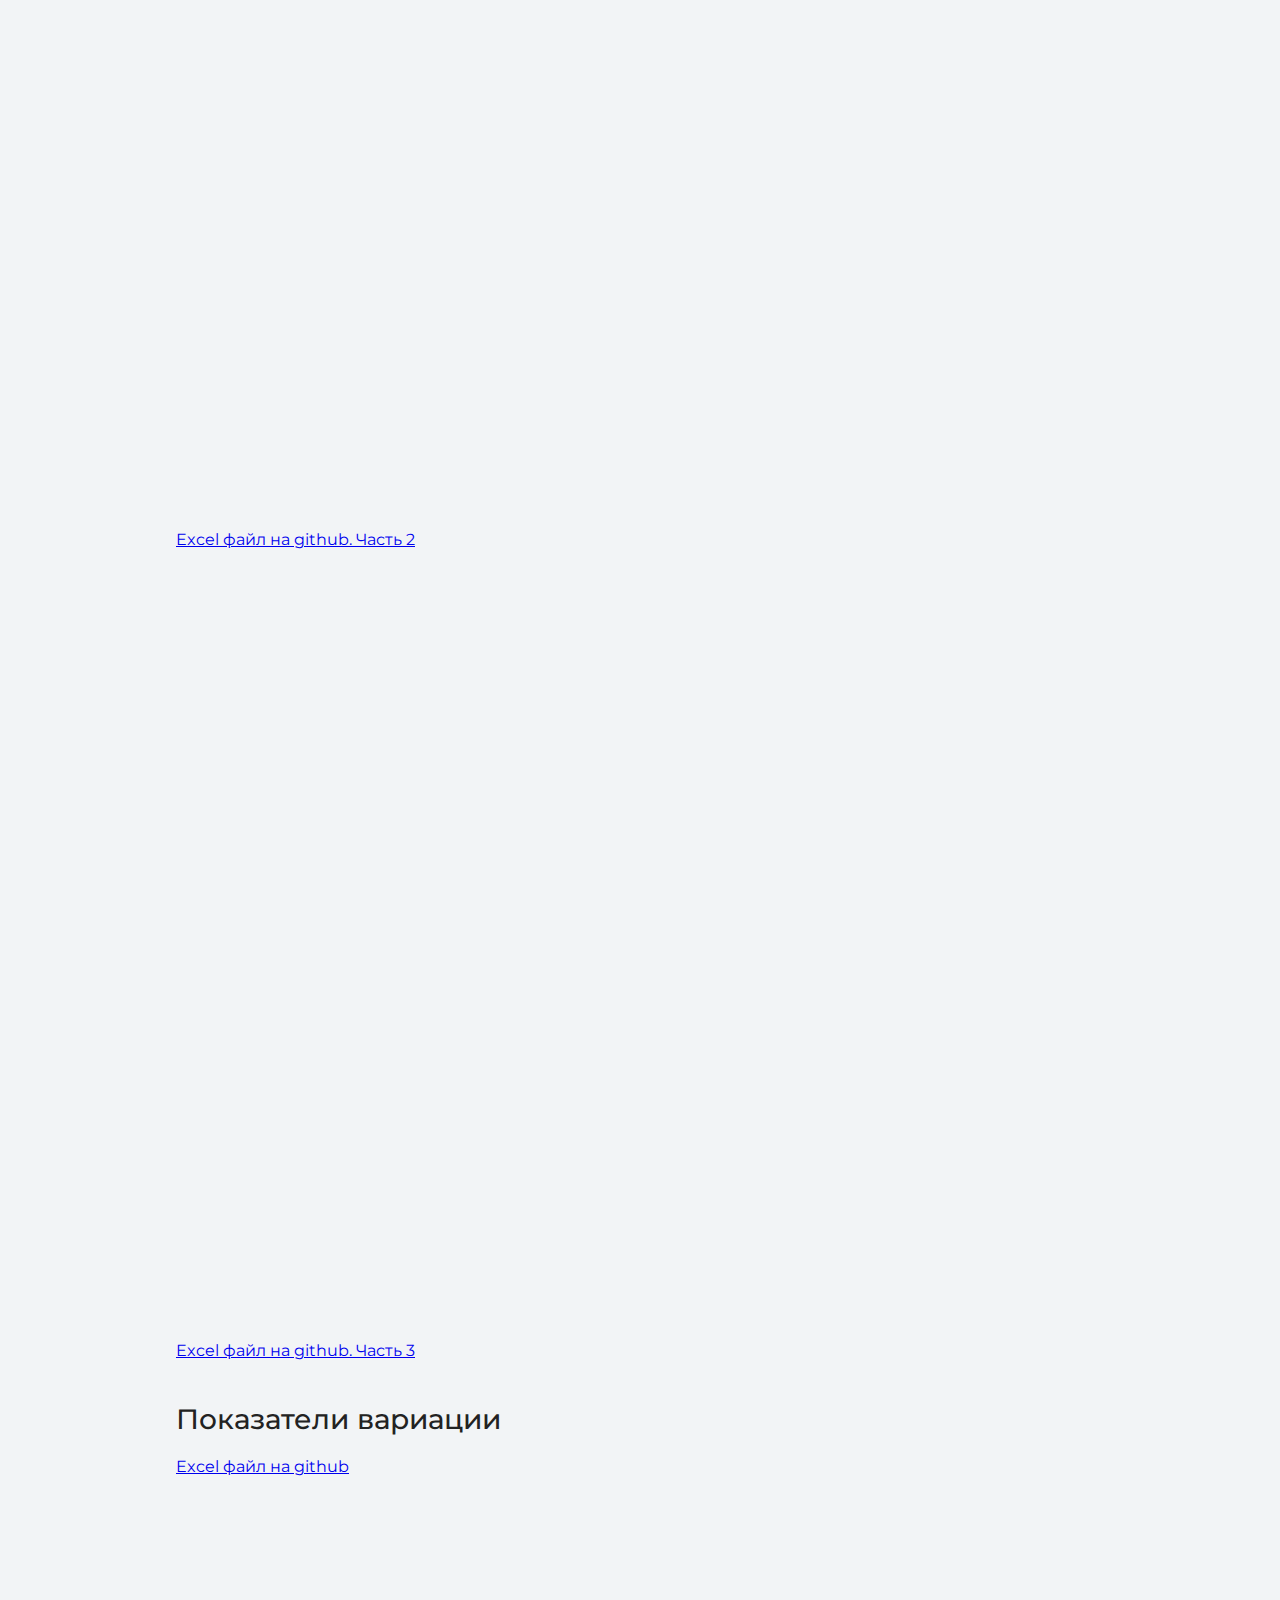
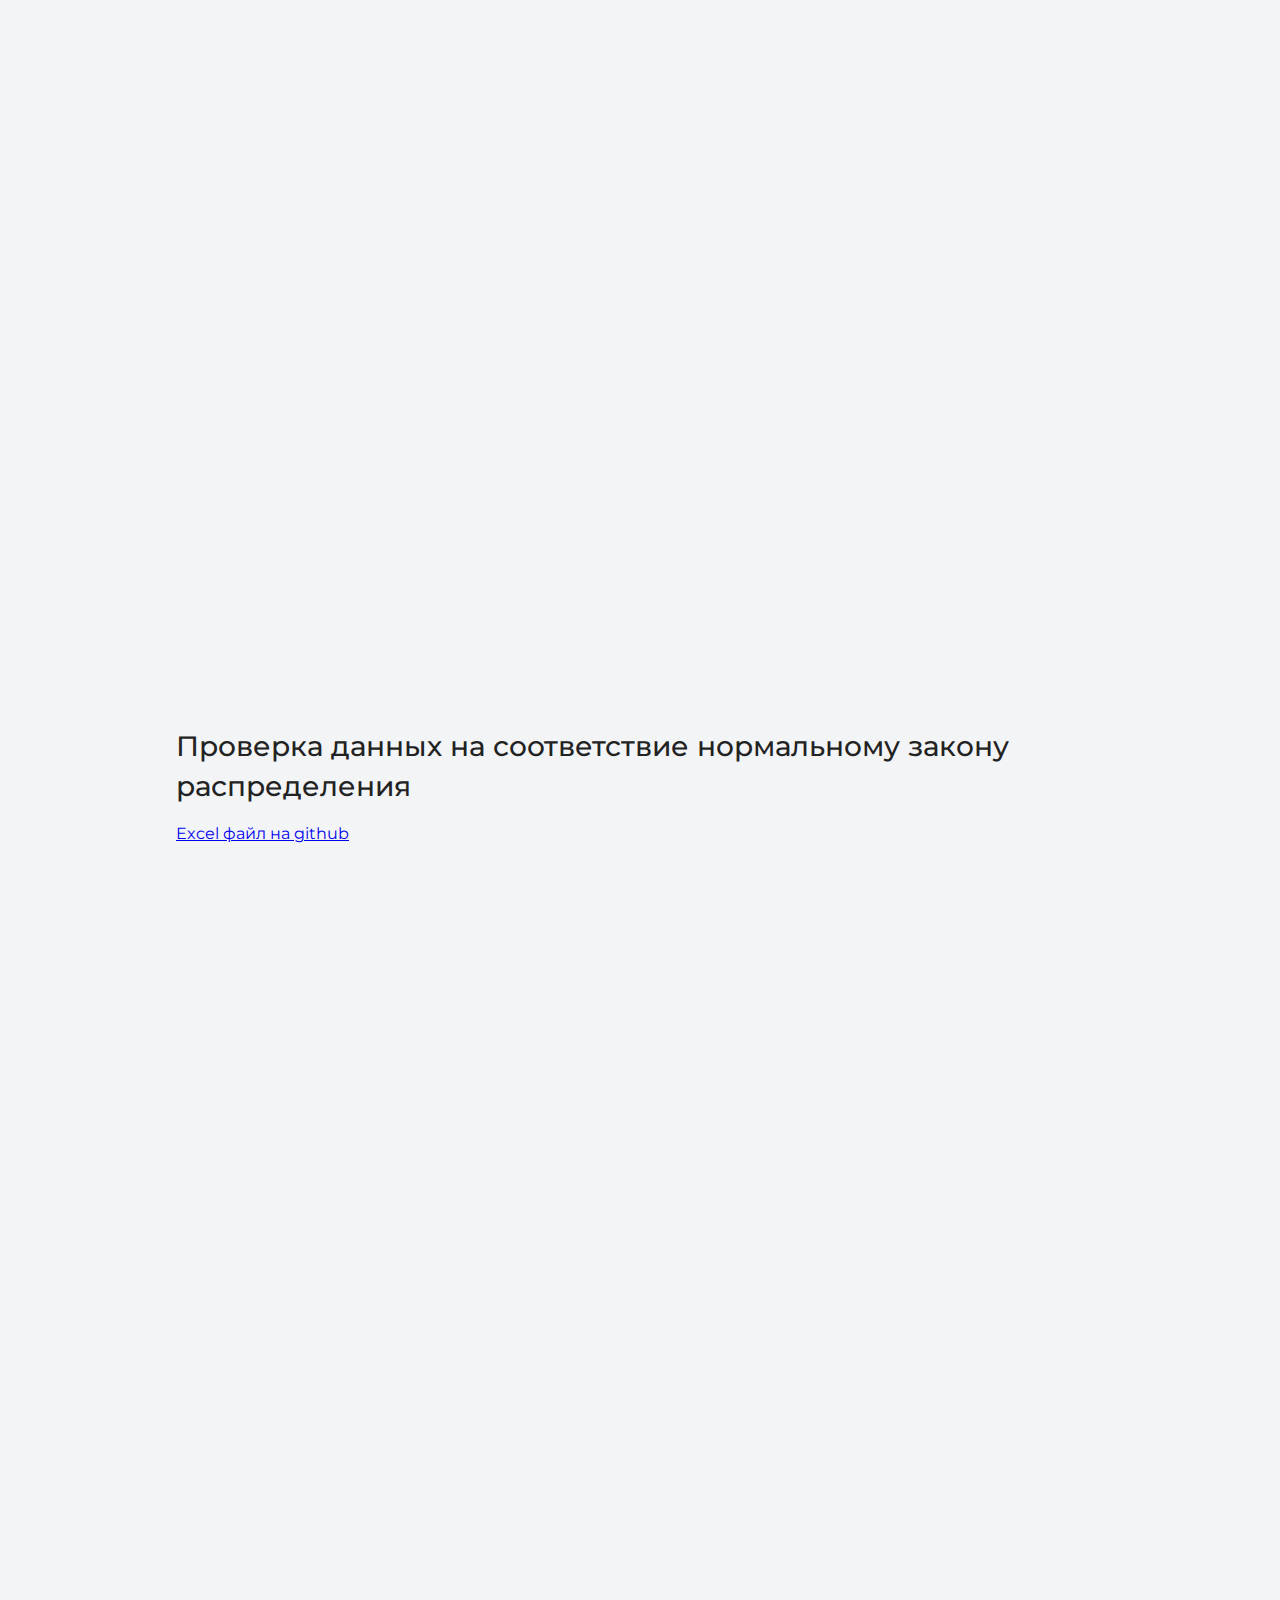
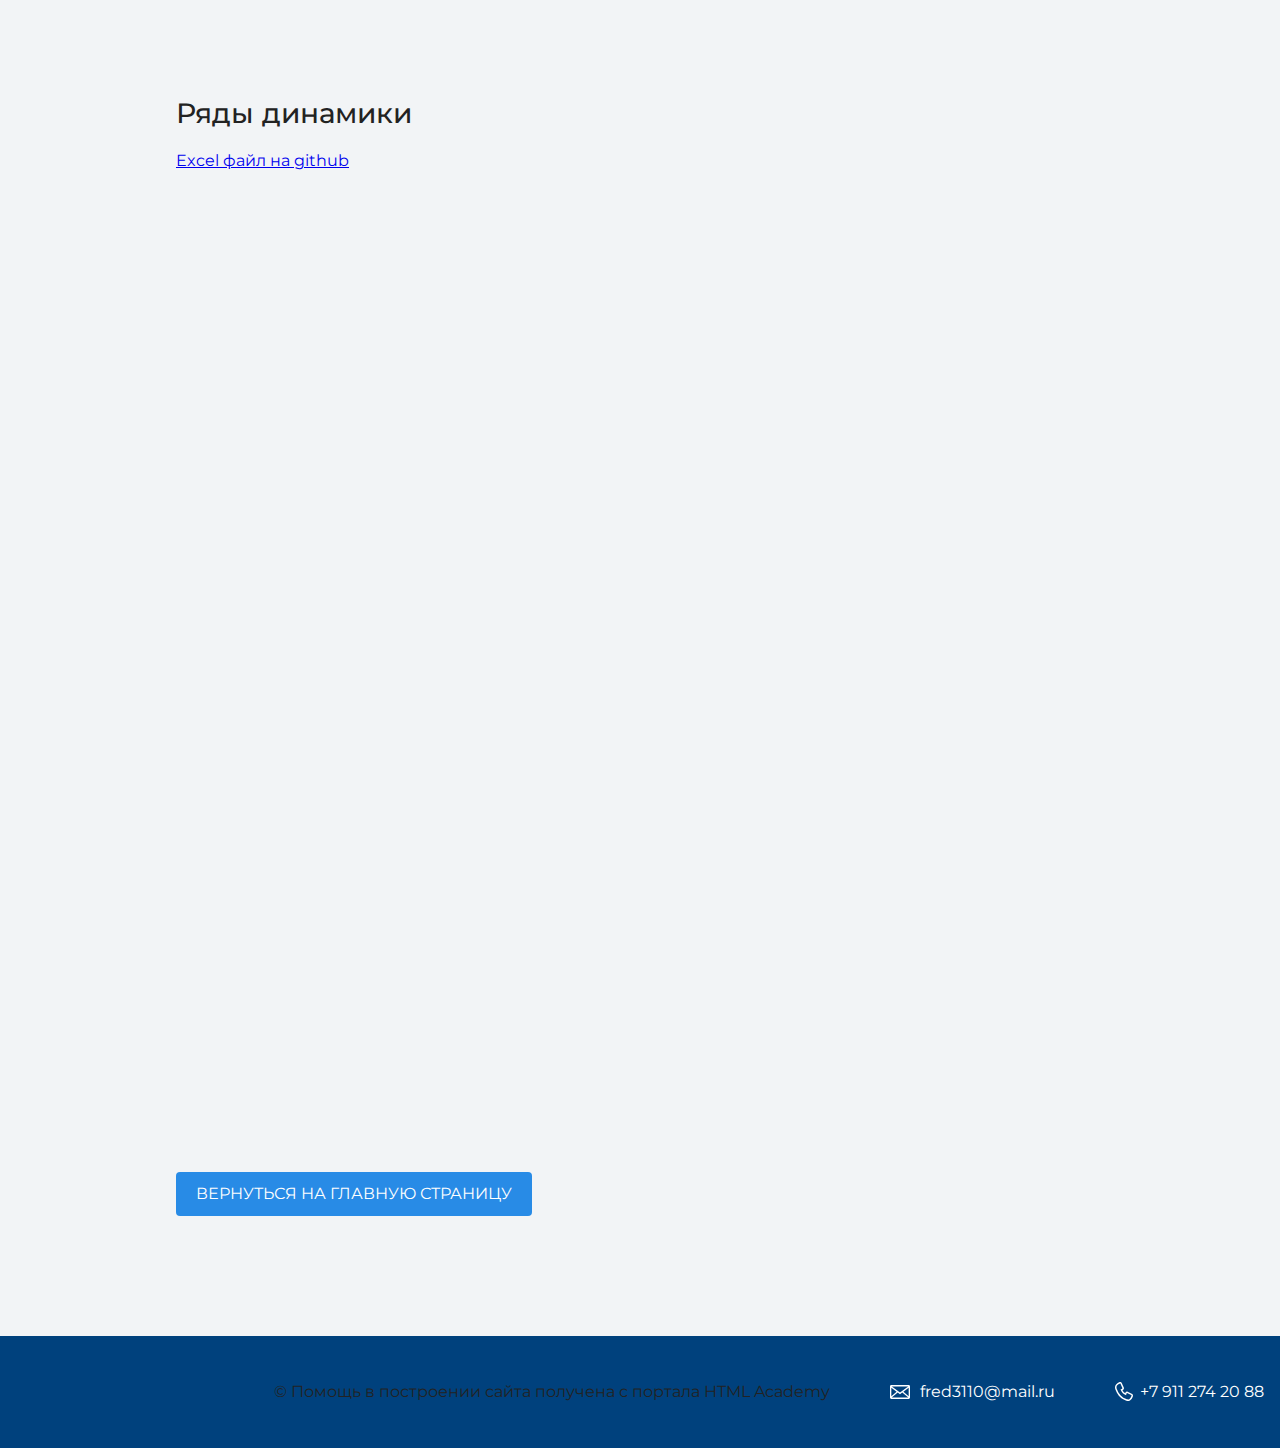
<file: IEASC_7SEM.html>
<!DOCTYPE html>
<html lang="ru">
  <head>
    <meta charset="UTF-8">
    <link rel="stylesheet" href="style.css">
    <title>Портфолио Шумякина И.С.</title>
    <link href="https://fonts.googleapis.com/css?family=Montserrat:400,500,700|Old+Standard+TT&display=swap&subset=cyrillic" rel="stylesheet">
  </head>

  <body>
    
    <header class="page-header">
      <div class="container">
      Контакты
      <a class="header-email" href="mailto:fred3110@mail.ru"> fred3110@mail.ru</a>
      <a class="header-phone" href="tel:+79112742088"> +7 911 274 20 88</a>
    </div>
    </header>

   <section class="hero-image">
      <div class="container">
      <h1 class="heading">Шумякин Илья</h1>
      <p>Студент РГПУ им.Герцена факультета ИИТиТО ИВТ(2)-19</p>
      <p>Дисциплина "Информационные средства и технологии инженерных и научных расчетов (7 семестр)"</p>
    </div>
    </section>

    <section class="intro">
      <div class="container">
      <h2 class="subheading">Лабораторные работы</h2>
      <div>
      <h3>Оглавление</h3>
      <ul>
        <li>Семестр 7
          <ul>
        <li><a href="#1">Дисперсионный анализ. Однофакторный</a></li>
        <li><a href="#2">Дисперсионный анализ. Двухфакторный</a></li>
        <li><a href="#3">Средние величины</a></li>
        <li><a href="#4">Показатели вариации</a></li>
        <li><a href="#5">Проверка данных на соответствие нормальному закону распределения</a></li>
        <li><a href="#6">Ряды динамики</a></li>		
            </ul>
      </ul>
      </div>
       
        <p> <br> 
      </p>
        
      <div>
      <h2 class="subheading">Семестр 7</h2>
      </div>
        
        <p> <br> 
      </p>
        
      <div>
      <h3 id="1">Дисперсионный анализ. Однофакторный</h3>
        <p><a href="Tasks/IEASC_7SEM/1.xlsx" target="_blank">Excel файл на github</a></p>
		<iframe src="https://onedrive.live.com/embed?cid=29384DAA99DABC67&resid=29384DAA99DABC67%21177&authkey=AN9Bv_pn6gRf8Z4&em=2" width="600" height="800" frameborder="0" scrolling="no"></iframe>
      </div>
        
       <div>
      <h3 id="2">Дисперсионный анализ. Двухфакторный</h3>
        <p><a href="Tasks/IEASC_7SEM/2.xlsx" target="_blank">Excel файл на github</a>
		</p>
		<iframe src="https://onedrive.live.com/embed?cid=29384DAA99DABC67&resid=29384DAA99DABC67%21175&authkey=AP36AWvlCzaOXWE&em=2" width="600" height="800" frameborder="0" scrolling="no"></iframe>
      </div>
      
       <div>
      <h3 id="3">Средние величины</h3>
        <p><a href="Tasks/IEASC_7SEM/3.1.xlsx" target="_blank">Excel файл на github. Часть 1</a>
		<iframe src="https://onedrive.live.com/embed?cid=29384DAA99DABC67&resid=29384DAA99DABC67%21180&authkey=AN3mzolX5swk3F8&em=2" width="600" height="800" frameborder="0" scrolling="no"></iframe>
        <br> <a href="Tasks/IEASC_7SEM/3.2.xlsx" target="_blank">Excel файл на github. Часть 2</a>
		<iframe src="https://onedrive.live.com/embed?cid=29384DAA99DABC67&resid=29384DAA99DABC67%21181&authkey=ACFwqSWCCqp1_Yo&em=2" width="600" height="800" frameborder="0" scrolling="no"></iframe>
		<br> <a href="Tasks/IEASC_7SEM/3.3.xlsx" target="_blank">Excel файл на github. Часть 3</a>
		<iframe src="https://onedrive.live.com/embed?cid=29384DAA99DABC67&resid=29384DAA99DABC67%21179&authkey=ALkGz2LeJD6TqdQ&em=2" width="600" height="800" frameborder="0" scrolling="no"></iframe>
		</p>
      </div>
      
       <div>
      <h3 id="4">Показатели вариации</h3>
        <p> <a href="Tasks/PIS/3.pdf" target="_blank">Excel файл на github</a>
		</p>
		<iframe src="https://onedrive.live.com/embed?cid=29384DAA99DABC67&resid=29384DAA99DABC67%21182&authkey=AHATsNLreLWBazg&em=2" width="600" height="800" frameborder="0" scrolling="no"></iframe>
      </div>
	  
       <div>
      <h3 id="5">Проверка данных на соответствие нормальному закону распределения</h3>
        <p><a href="Tasks/IEASC_7SEM/5.xlsx" target="_blank">Excel файл на github</a>
		</p>
		<iframe src="https://onedrive.live.com/embed?cid=29384DAA99DABC67&resid=29384DAA99DABC67%21183&authkey=APSbv5imWRpHYXU&em=2" width="600" height="800" frameborder="0" scrolling="no"></iframe>
      </div> 
 
       <div>
      <h3 id="6">Ряды динамики</h3>
        <p><a href="Tasks/IEASC_7SEM/7.xlsx" target="_blank">Excel файл на github</a>
		</p>
		<iframe src="https://onedrive.live.com/embed?cid=29384DAA99DABC67&resid=29384DAA99DABC67%21184&authkey=ANCc2XdJhe-8RxE&em=2" width="600" height="800" frameborder="0" scrolling="no"></iframe>
      </div>  
        
        <p> <br> 
      </p>
        
     
    </div>
    </section>

    
    
     <section class="portfolio">
      <div class="container">
        <a class="button" href="https://ilya-s-h.github.io">Вернуться на главную страницу</a>
      </div>
    </section>
    
    
    <footer class="page-footer">
      <div class="container">
        © Помощь в построении сайта получена с портала HTML Academy
        <a class="footer-email" href="mailto:fred3110@mail.ru">fred3110@mail.ru</a>
      <a class="footer-phone" href="tel:+79112742088">+7 911 274 20 88</a>
    </div>
    </footer>
  </body>
</html>
</file>
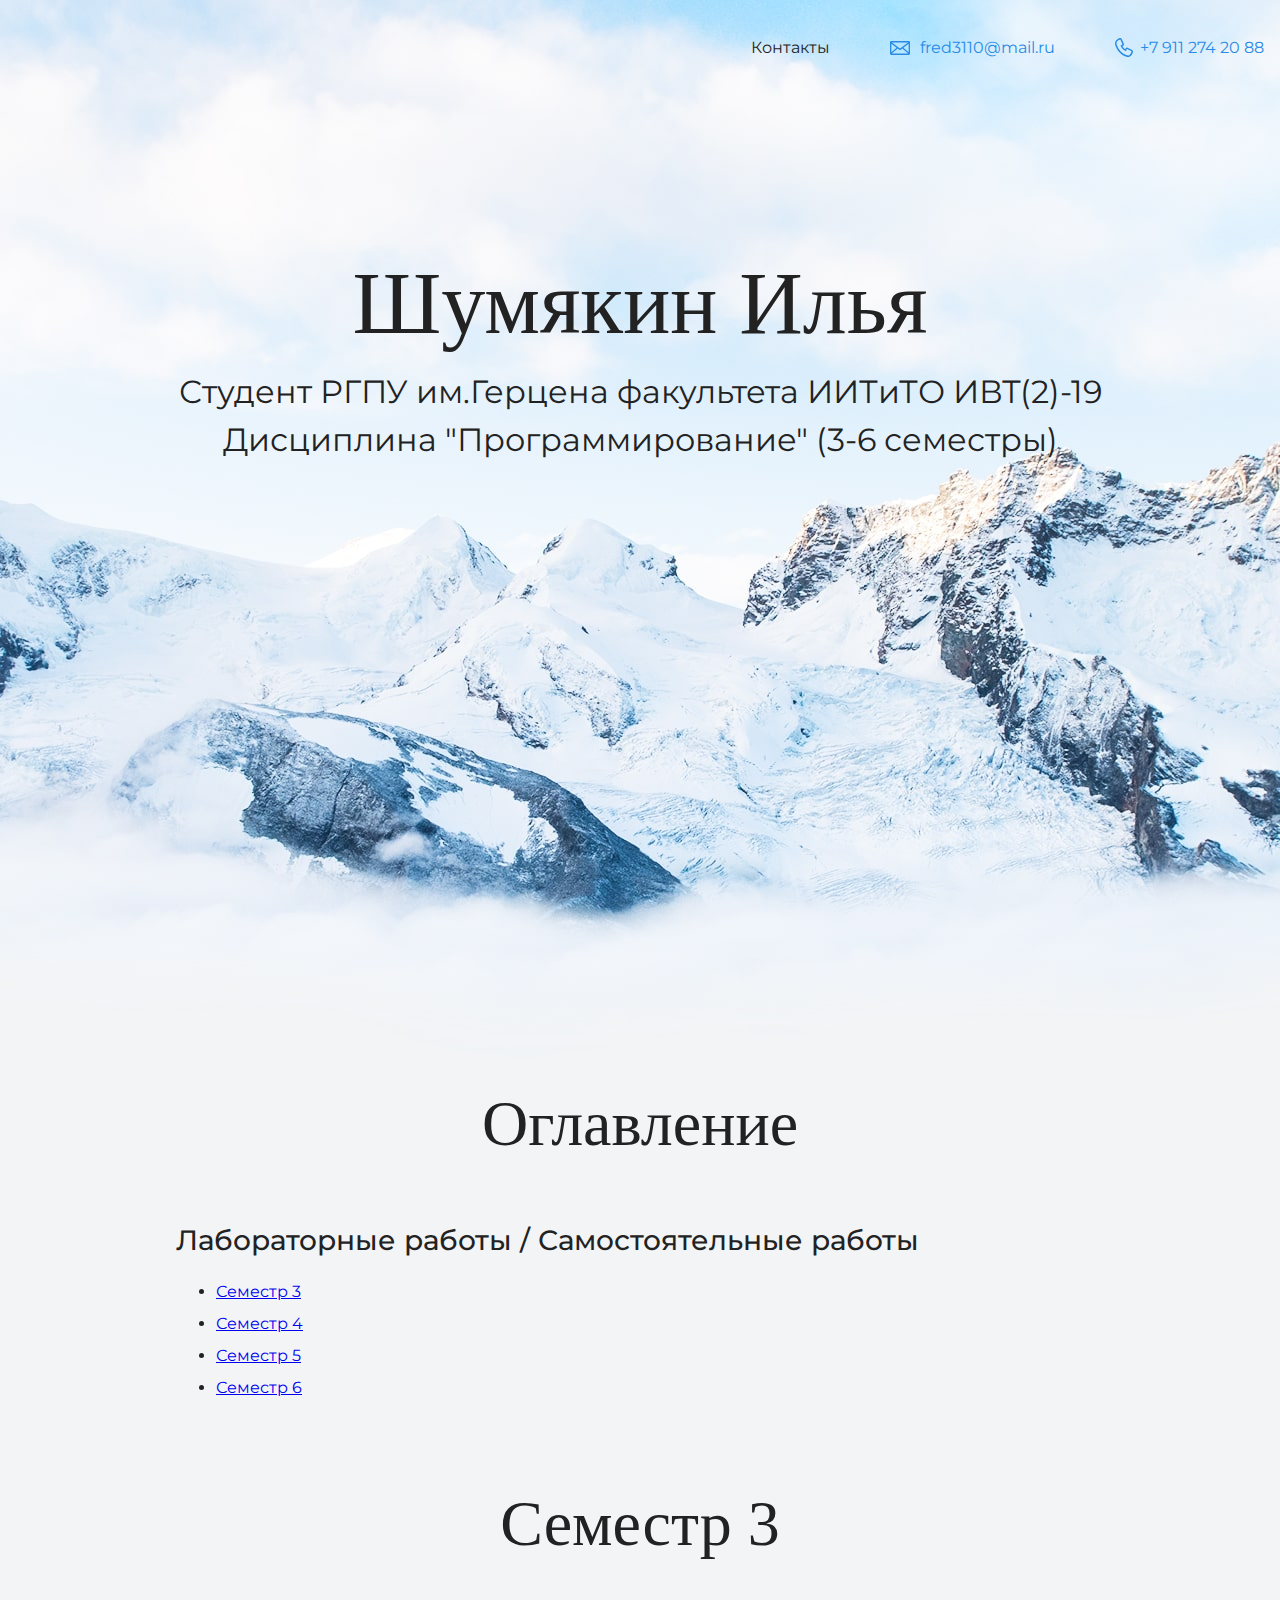
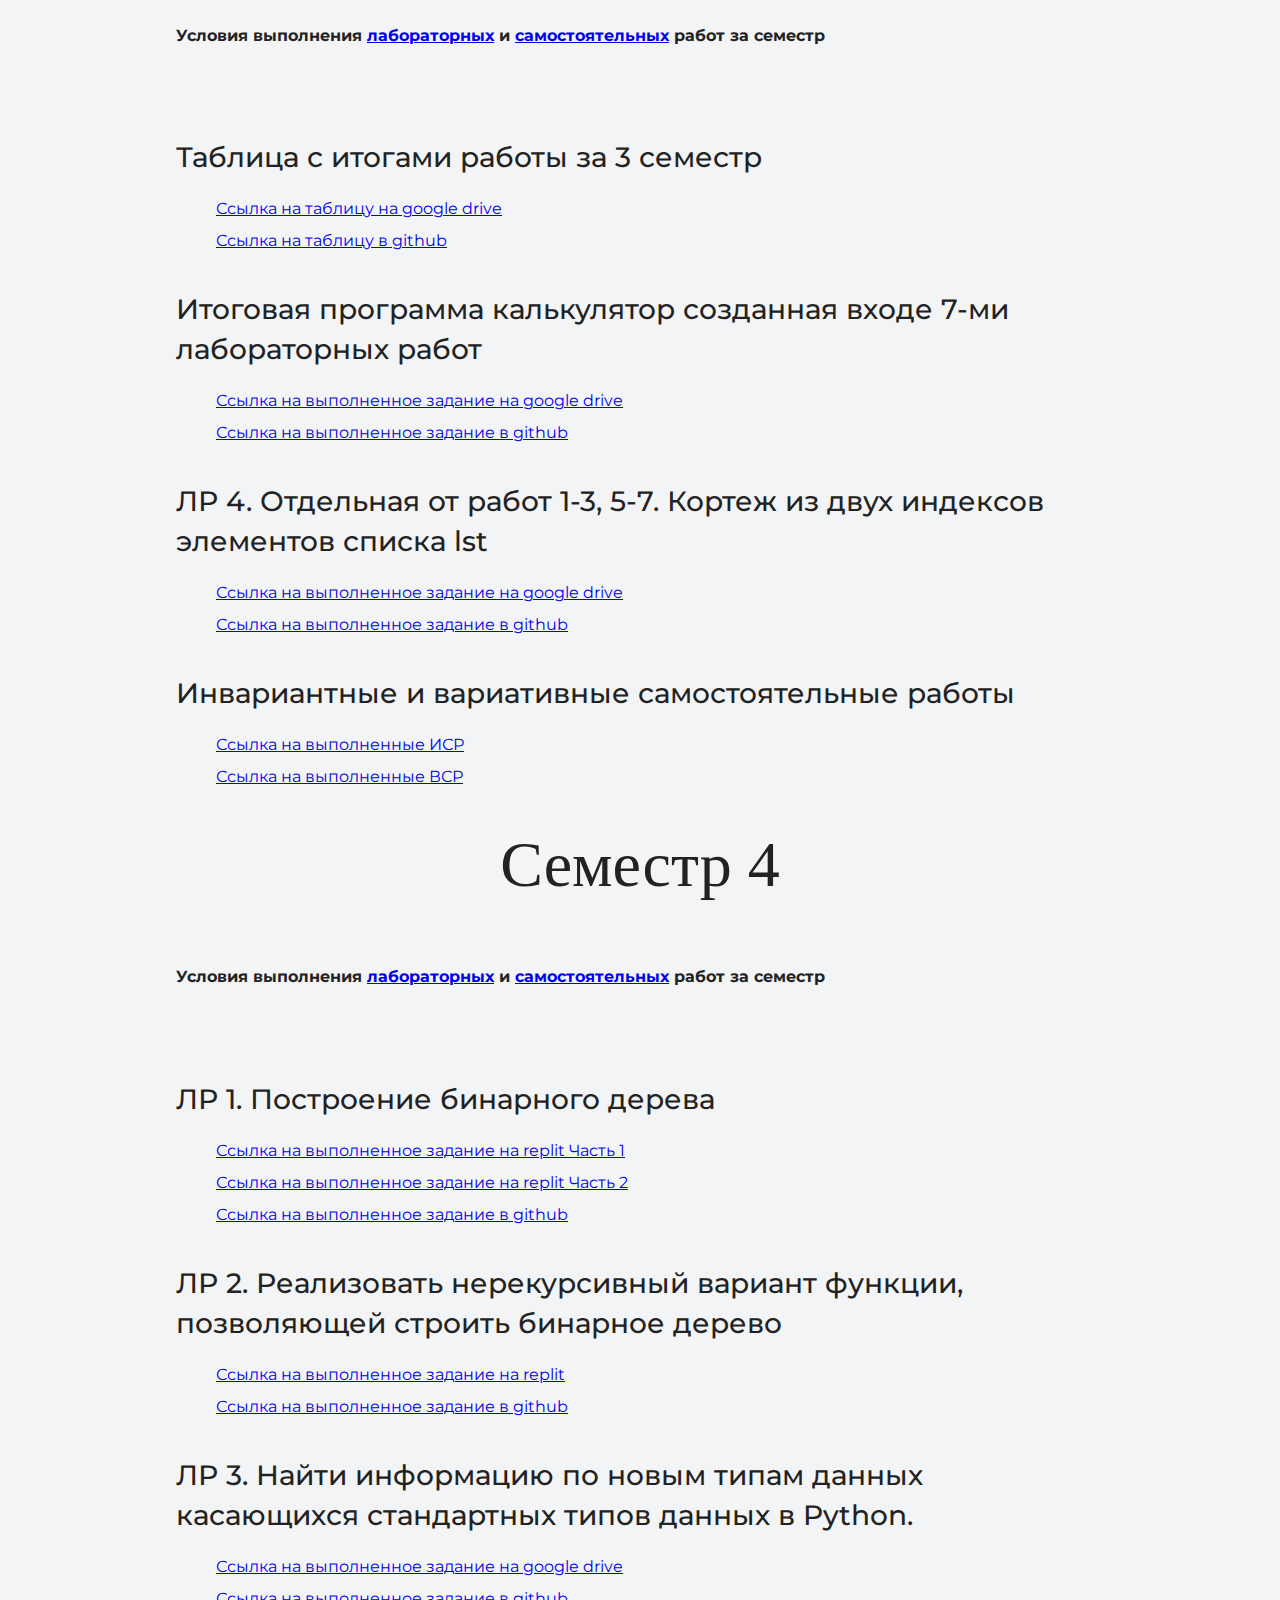
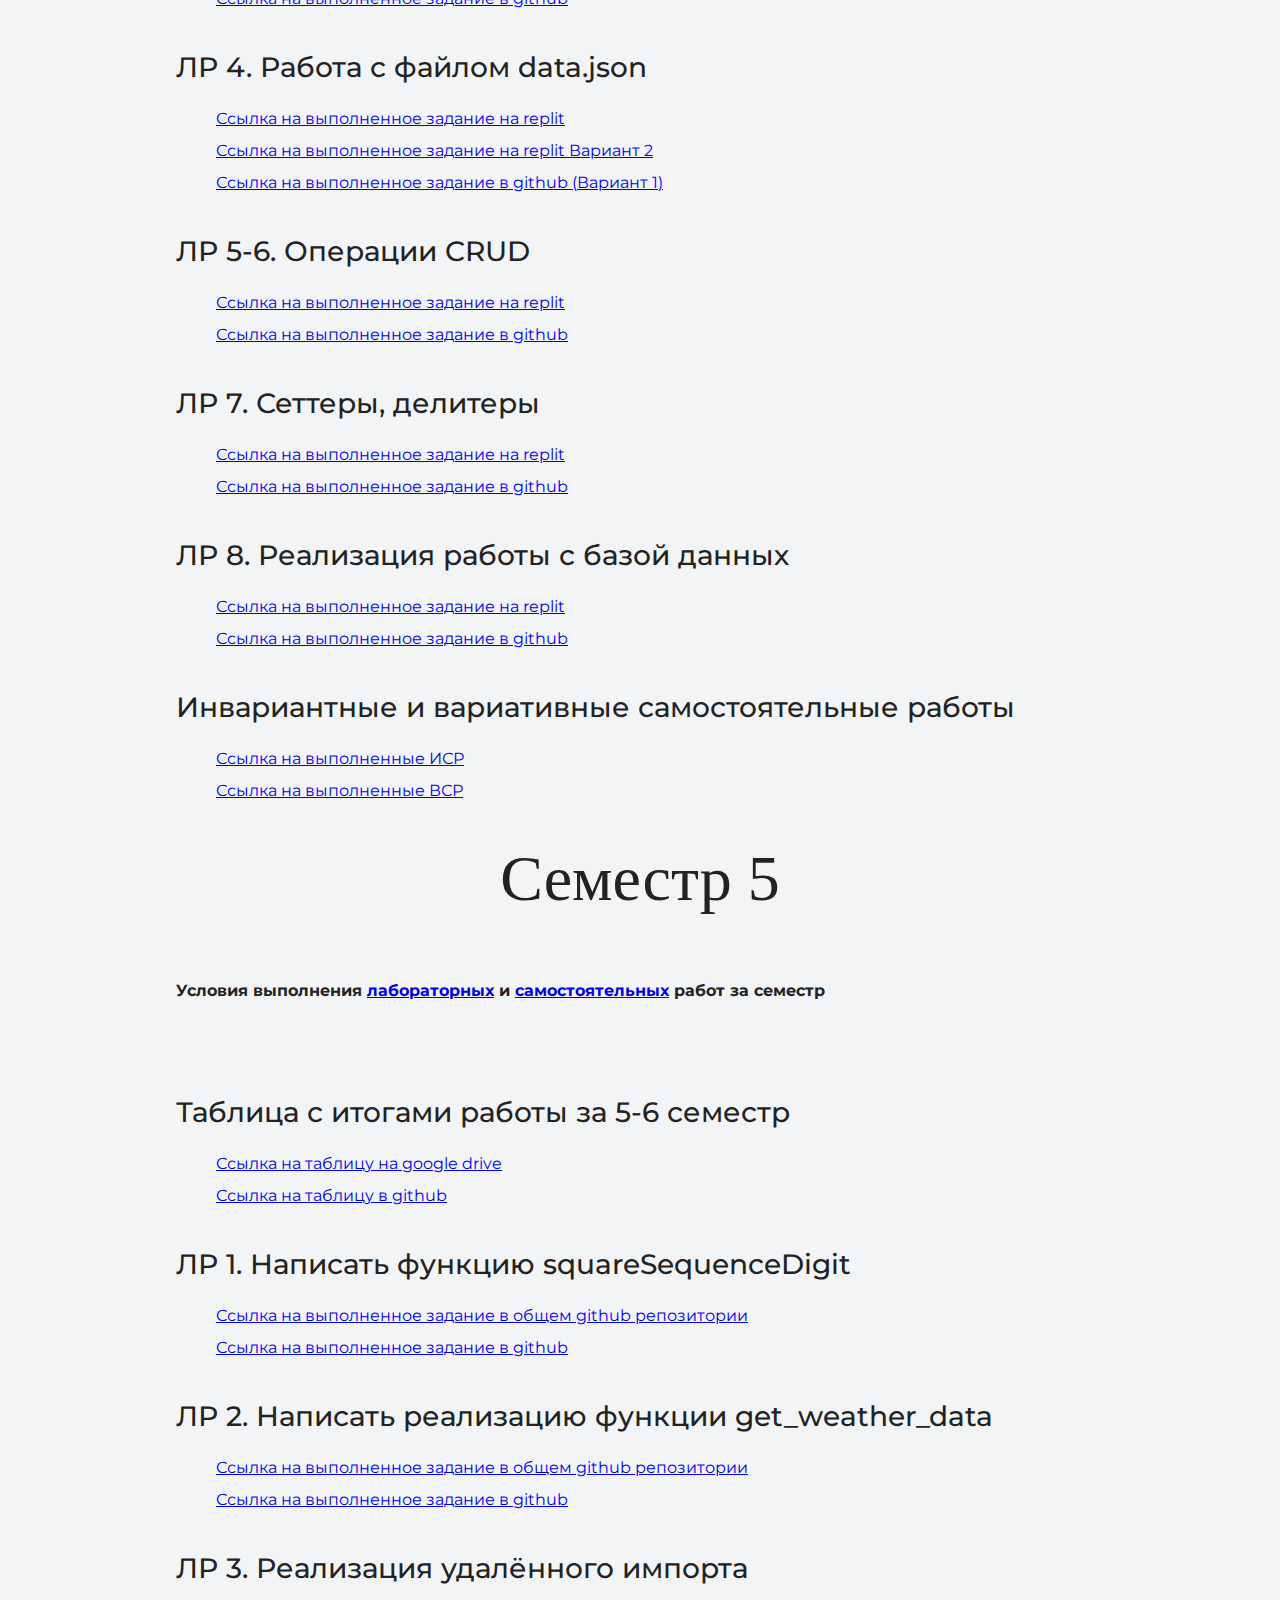
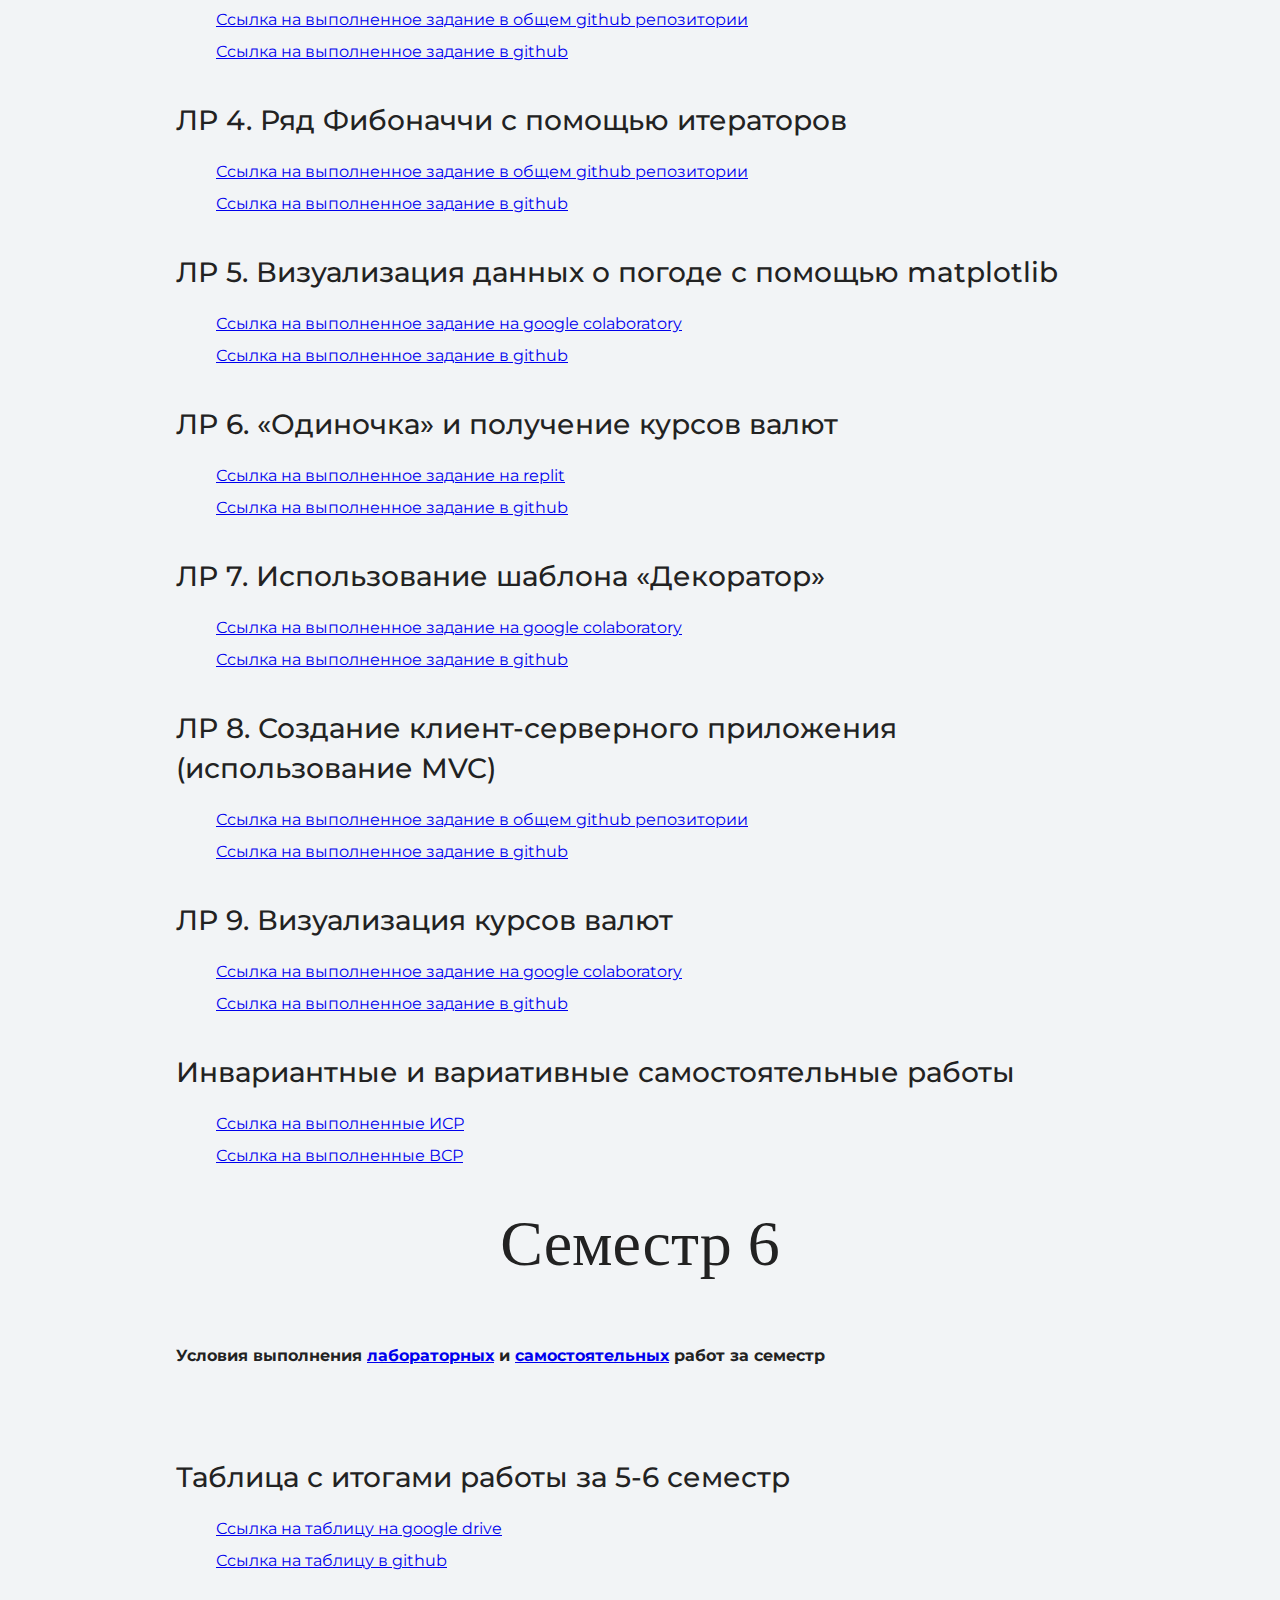
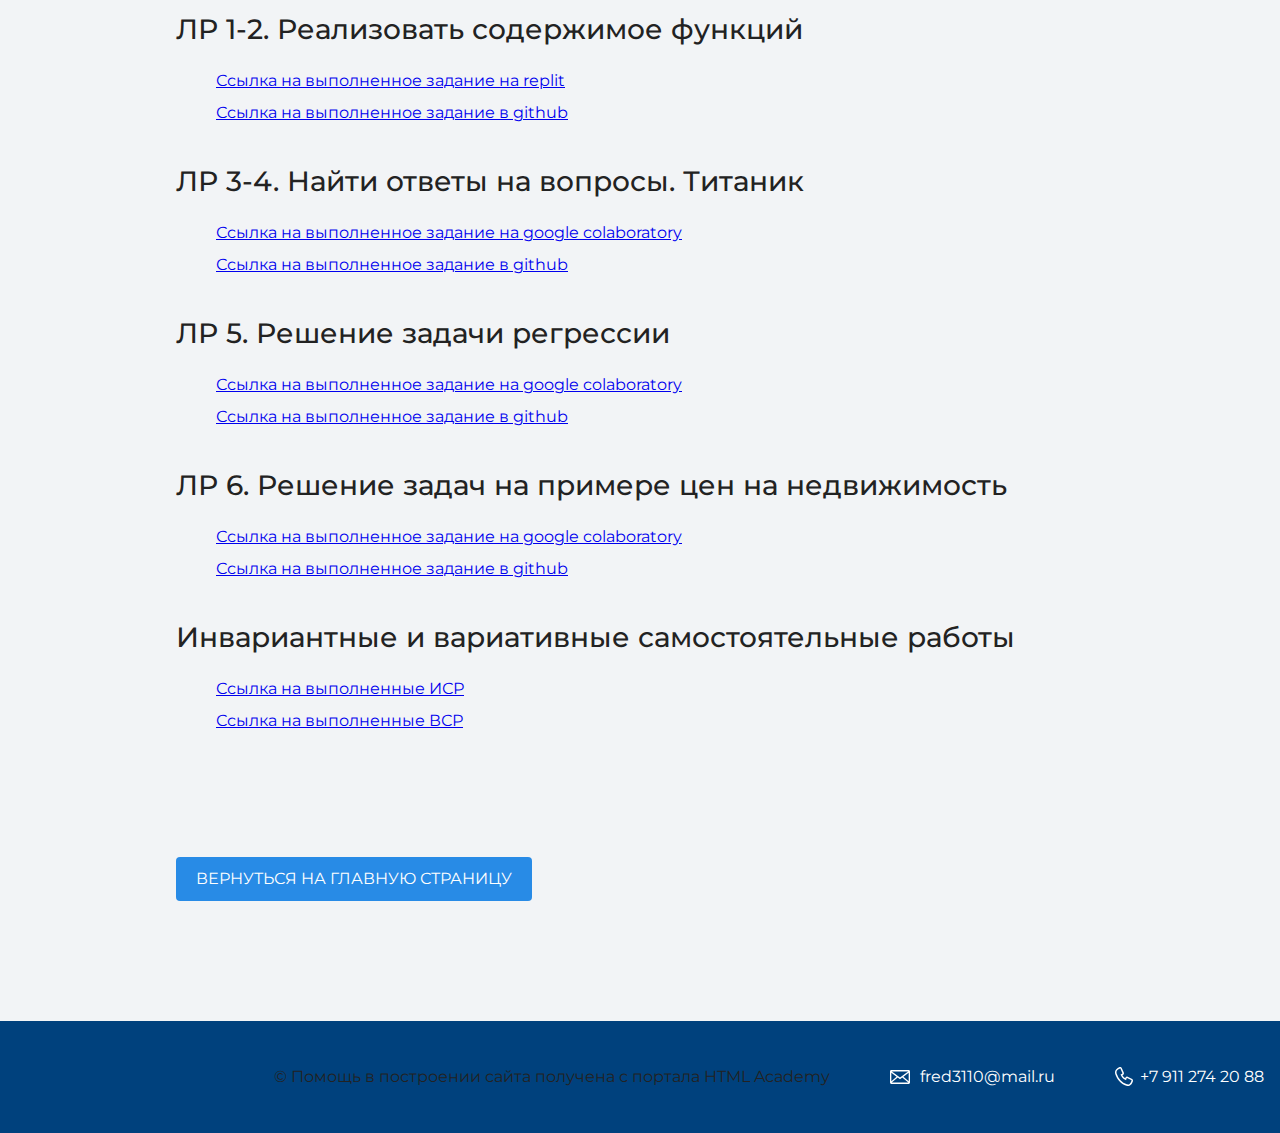
<file: Programming.html>
<!DOCTYPE html>
<html lang="ru">
  <head>
    <meta charset="UTF-8">
    <link rel="stylesheet" href="style.css">
    <title>Портфолио Шумякина И.С.</title>
    <link href="https://fonts.googleapis.com/css?family=Montserrat:400,500,700|Old+Standard+TT&display=swap&subset=cyrillic" rel="stylesheet">
  </head>

  <body>
    
    <header class="page-header">
      <div class="container">
      Контакты
      <a class="header-email" href="mailto:fred3110@mail.ru"> fred3110@mail.ru</a>
      <a class="header-phone" href="tel:+79112742088"> +7 911 274 20 88</a>
    </div>
    </header>

   <section class="hero-image">
      <div class="container">
      <h1 class="heading">Шумякин Илья</h1>
      <p>Студент РГПУ им.Герцена факультета ИИТиТО ИВТ(2)-19</p>
      <p>Дисциплина "Программирование" (3-6 семестры)</p>
    </div>
    </section>

    <section class="intro">
      <div class="container">
      <h2 class="subheading">Оглавление</h2>
      <div>
      <h3>Лабораторные работы / Самостоятельные работы </h3>
      <ul>
        <li><a href="#3">Семестр 3</a></li>
        <li><a href="#4">Семестр 4</a></li>
        <li><a href="#5">Семестр 5</a></li>
        <li><a href="#6">Семестр 6</a></li>
      </ul>
      </div>
      
      <p> <br> 
      </p>
        


      <div>
      <h2 id="3" class="subheading">Семестр 3</h2>
      </div>
        
      <div>
        <h4>Условия выполнения <a href="Tasks/PIS/1.mp4" target="_blank">лабораторных</a> и 
          <a href="Tasks/Programming/SR.docx" target="_blank">самостоятельных</a> работ за семестр</h4>
        </div>

        <p> <br> 
        </p>

        <div>
          <h3>Таблица с итогами работы за 3 семестр</h3>
        <ul>
          <a href="https://docs.google.com/spreadsheets/d/1_OKNnh9Pz6K97a8oBVxmGXuYasUzz_GCkdtiqDj799s/edit#gid=0" target="_blank">
            Ссылка на таблицу на google drive</a>
            <p><a href="Tasks/Programming/3/LR/0.pdf" target="_blank">
              Ссылка на таблицу в github</a></p>
            </ul>   
          </div>

        <div>
          <h3>Итоговая программа калькулятор созданная входе 7-ми лабораторных работ</h3>
        <ul>
          <a href="https://drive.google.com/drive/folders/1WIFu63TkMludPGfDuGO0bo3rnLrKPghY?usp=sharing" target="_blank">
            Ссылка на выполненное задание на google drive</a>
            <p><a href="Tasks/Programming/3/LR/1.zip" target="_blank">
              Ссылка на выполненное задание в github</a></p>
            </ul>   
          </div>

          <div>
            <h3>ЛР 4. Отдельная от работ 1-3, 5-7. Кортеж из двух индексов элементов списка lst</h3>
          <ul>
            <a href="https://docs.google.com/document/d/1kNL52M9CcQRa-e24T81VV2fXmk5xlC0n/edit" target="_blank">
              Ссылка на выполненное задание на google drive</a>
              <p><a href="Tasks/Programming/3/LR/4.pdf" target="_blank">
                Ссылка на выполненное задание в github</a></p>
              </ul>   
            </div>

          <div>
            <h3>Инвариантные и вариативные самостоятельные работы</h3>
          <ul>
              <a href="Tasks/Programming/3/SR/ISR/" target="_blank">
                Ссылка на выполненные ИСР</a>
              <p><a href="Tasks/Programming/3/SR/VSR/" target="_blank">
                Ссылка на выполненные ВСР</a></p>
              </ul>
            </div>



      <div>
        <h2 id="4" class="subheading">Семестр 4</h2>
        </div>
          
        <div>
          <h4>Условия выполнения <a href="Tasks/Programming/4/PROG4.pdf" target="_blank">лабораторных</a> и 
            <a href="Tasks/Programming/SR.docx" target="_blank">самостоятельных</a> работ за семестр</h4>
          </div>
          
          <p> <br> 
          </p>
  
          <div>
            <h3>ЛР 1. Построение бинарного дерева</h3>
          <ul>
            <p><a href="https://replit.com/@IlyaShumyakin/prog4-lr1#main.py" target="_blank">
              Ссылка на выполненное задание на replit Часть 1</a> <br>
              <a href="https://replit.com/@IlyaShumyakin/prog4-lr1-1#main.py" target="_blank">
                Ссылка на выполненное задание на replit Часть 2</a> <br>
              <a href="Tasks/Programming/4/LR/1.zip" target="_blank">
                Ссылка на выполненное задание в github</a></p> 
              </ul>   
            </div>
      
            <div>
              <h3>ЛР 2. Реализовать нерекурсивный вариант функции, позволяющей строить бинарное дерево</h3>
            <ul>
              <a href="https://replit.com/@IlyaShumyakin/Shumyakin-IS-Prog4LrTreevar12#main.py" target="_blank">
                Ссылка на выполненное задание на replit</a>
                <p><a href="Tasks/Programming/4/LR/2.zip" target="_blank">
                  Ссылка на выполненное задание в github</a></p>
                </ul>   
              </div>

              <div>
                <h3>ЛР 3. Найти информацию по новым типам данных касающихся стандартных типов данных в Python.</h3>
              <ul>
                <a href="https://drive.google.com/file/d/1GJBEU7ZzQcMMqDO1wmz-nZoTAWR1GVfo/view?usp=sharing" target="_blank">
                  Ссылка на выполненное задание на google drive</a>
                  <p><a href="Tasks/Programming/4/LR/3.pdf" target="_blank">
                    Ссылка на выполненное задание в github</a></p>
                  </ul>   
                </div>

                <div>
                  <h3>ЛР 4. Работа с файлом data.json</h3>
                <ul>
                  <a href="https://replit.com/@IlyaShumyakin/PROG-4-work-with-JSON#main.py" target="_blank">
                    Ссылка на выполненное задание на replit</a>
                    <p><a href="https://replit.com/@IlyaShumyakin/JSONLR4#main.py" target="_blank">
                      Ссылка на выполненное задание на replit Вариант 2</a> <br>
                    <a href="Tasks/Programming/4/LR/4.zip" target="_blank">
                      Ссылка на выполненное задание в github (Вариант 1)</a>
                    </ul>   
                  </div>

                  <div>
                    <h3>ЛР 5-6. Операции CRUD</h3>
                  <ul>
                    <a href="https://replit.com/@IlyaShumyakin/sem4-t1-lr5-1#main.py" target="_blank">
                      Ссылка на выполненное задание на replit</a>
                      <p><a href="Tasks/Programming/4/LR/5.zip" target="_blank">
                        Ссылка на выполненное задание в github</a></p>
                      </ul>   
                    </div>

                    <div>
                      <h3>ЛР 7. Сеттеры, делитеры </h3>
                    <ul>
                      <a href="https://replit.com/@IlyaShumyakin/sem4-t1-lr7-1#main.py" target="_blank">
                        Ссылка на выполненное задание на replit</a>
                        <p><a href="Tasks/Programming/4/LR/7.zip" target="_blank">
                          Ссылка на выполненное задание в github</a></p>
                        </ul>   
                      </div>

                      <div>
                        <h3>ЛР 8. Реализация работы с базой данных</h3>
                      <ul>
                        <a href="https://replit.com/@IlyaShumyakin/EcstaticCylindricalComputationalscience#main.py" target="_blank">
                          Ссылка на выполненное задание на replit</a>
                          <p><a href="Tasks/Programming/4/LR/8.zip" target="_blank">
                            Ссылка на выполненное задание в github</a></p>
                          </ul>   
                        </div>

                        <div>
                          <h3>Инвариантные и вариативные самостоятельные работы</h3>
                        <ul>
                            <a href="Tasks/Programming/4/SR/ISR/" target="_blank">
                              Ссылка на выполненные ИСР</a>
                            <p><a href="Tasks/Programming/4/SR/VSR/" target="_blank">
                              Ссылка на выполненные ВСР</a></p>
                            </ul>
                          </div>




        <div>
          <h2 id="5" class="subheading">Семестр 5</h2>
          </div>
            
          <div>
            <h4>Условия выполнения <a href="Tasks/Programming/5/PROG_5.pdf" target="_blank">лабораторных</a> и 
              <a href="Tasks/Programming/SR.docx" target="_blank">самостоятельных</a> работ за семестр</h4>
            </div>
            
            <p> <br> 
            </p>

            <div>
              <h3>Таблица с итогами работы за 5-6 семестр</h3>
            <ul>
              <a href="https://docs.google.com/spreadsheets/d/1icb7bu7jCHwbseqoU3pnmr4qhw04p-jW4VUmfguQAL4/edit#gid=0" target="_blank">
                Ссылка на таблицу на google drive</a>
                <p><a href="Tasks/Programming/5/LR/0.pdf" target="_blank">
                  Ссылка на таблицу в github</a></p>
                </ul>   
              </div>

            <div>
              <h3>ЛР 1. Написать функцию squareSequenceDigit</h3>
            <ul>
              <a href="https://github.com/python-basic/sem5-lr1-ilya-s-h" target="_blank">
                Ссылка на выполненное задание в общем github репозитории</a>
                <p><a href="Tasks/Programming/5/LR/1.zip" target="_blank">
                  Ссылка на выполненное задание в github</a></p>
                </ul>   
              </div>

              <div>
                <h3>ЛР 2. Написать реализацию функции get_weather_data</h3>
              <ul>
                <a href="https://github.com/python-basic/sem5-lr2-ilya-s-h" target="_blank">
                    Ссылка на выполненное задание в общем github репозитории</a>
                  <p><a href="Tasks/Programming/5/LR/2.zip" target="_blank">
                    Ссылка на выполненное задание в github</a></p>
                  </ul>   
                </div>

                <div>
                  <h3>ЛР 3. Реализация удалённого импорта</h3>
                <ul>
                  <a href="https://github.com/python-basic/sem5-lr3-ilya-s-h" target="_blank">
                      Ссылка на выполненное задание в общем github репозитории</a>
                    <p><a href="Tasks/Programming/5/LR/3.zip" target="_blank">
                      Ссылка на выполненное задание в github</a></p>
                    </ul>   
                  </div>

                  <div>
                    <h3>ЛР 4. Ряд Фибоначчи с помощью итераторов</h3>
                  <ul>
                    <a href="https://github.com/python-basic/sem3-lr4-ilya-s-h" target="_blank">
                        Ссылка на выполненное задание в общем github репозитории</a>
                      <p><a href="Tasks/Programming/5/LR/4.zip" target="_blank">
                        Ссылка на выполненное задание в github</a></p>
                      </ul>   
                    </div>

                    <div>
                    <h3>ЛР 5. Визуализация данных о погоде с помощью matplotlib</h3>
                  <ul>
                    <a href="https://colab.research.google.com/drive/11zL4aesp1tc0a4J8T4Cj31lvWmeyBraF?usp=sharing" target="_blank">
                        Ссылка на выполненное задание на google colaboratory</a>
                      <p><a href="Tasks/Programming/5/LR/5.py" target="_blank">
                        Ссылка на выполненное задание в github</a></p>
                      </ul>   
                    </div>

                    <div>
                    <h3>ЛР 6. «Одиночка» и получение курсов валют</h3>
                  <ul>
                    <a href="https://replit.com/@IlyaShumyakin/LR65semPROG" target="_blank">
                        Ссылка на выполненное задание на replit</a>
                      <p><a href="Tasks/Programming/5/LR/6.zip" target="_blank">
                        Ссылка на выполненное задание в github</a></p>
                      </ul>   
                    </div>

                    <div>
                    <h3>ЛР 7. Использование шаблона «Декоратор»</h3>
                  <ul>
                    <a href="https://replit.com/@IlyaShumyakin/LR-7PROG5siem#main.py" target="_blank">
                        Ссылка на выполненное задание на google colaboratory</a>
                      <p><a href="Tasks/Programming/5/LR/7.zip" target="_blank">
                        Ссылка на выполненное задание в github</a></p>
                      </ul>   
                    </div>

                    <div>
                    <h3>ЛР 8. Создание клиент-серверного приложения (использование MVC)</h3>
                  <ul>
                    <a href="https://github.com/python-basic/sem5-lr8-ilya-s-h" target="_blank">
                      Ссылка на выполненное задание в общем github репозитории</a>
                      <p><a href="Tasks/Programming/5/LR/8.zip" target="_blank">
                        Ссылка на выполненное задание в github</a></p>
                      </ul>   
                    </div>

                    <div>
                    <h3>ЛР 9. Визуализация курсов валют</h3>
                  <ul>
                    <a href="https://colab.research.google.com/drive/1lkl1Gr_yHhACiZwYvp3A5z9CNILoy6Ia?usp=sharing" target="_blank">
                        Ссылка на выполненное задание на google colaboratory</a>
                      <p><a href="Tasks/Programming/5/LR/9.py" target="_blank">
                        Ссылка на выполненное задание в github</a></p>
                      </ul>   
                    </div>

                    <div>
                      <h3>Инвариантные и вариативные самостоятельные работы</h3>
                    <ul>
                        <a href="Tasks/Programming/5/SR/ISR/" target="_blank">
                          Ссылка на выполненные ИСР</a>
                        <p><a href="Tasks/Programming/5/SR/VSR/" target="_blank">
                          Ссылка на выполненные ВСР</a></p>
                        </ul>
                      </div>

          <div>
            <h2 id="6" class="subheading">Семестр 6</h2>
            </div>
              
            <div>
              <h4>Условия выполнения <a href="Tasks/Programming/6/PROG_6.pdf" target="_blank">лабораторных</a> и 
                <a href="Tasks/Programming/SR.docx" target="_blank">самостоятельных</a> работ за семестр</h4>
              </div>
              
              <p> <br> 
              </p>

              <div>
                <h3>Таблица с итогами работы за 5-6 семестр</h3>
              <ul>
                <a href="https://docs.google.com/spreadsheets/d/1icb7bu7jCHwbseqoU3pnmr4qhw04p-jW4VUmfguQAL4/edit#gid=0" target="_blank">
                  Ссылка на таблицу на google drive</a>
                  <p><a href="Tasks/Programming/5/LR/0.pdf" target="_blank">
                    Ссылка на таблицу в github</a></p>
                  </ul>   
                </div>

            <div>
            <h3>ЛР 1-2. Реализовать содержимое функций</h3>
          <ul>
            <a href="https://replit.com/@IlyaShumyakin/ClassicIntelligentEvaluations#main.py" target="_blank">
                Ссылка на выполненное задание на replit</a>
              <p><a href="Tasks/Programming/6/LR/1.zip" target="_blank">
                Ссылка на выполненное задание в github</a></p>
              </ul>   
            </div>

            <div>
              <h3>ЛР 3-4. Найти ответы на вопросы. Титаник</h3>
              <ul>
                <a href="https://colab.research.google.com/drive/1_yS68aEj99YR1_8diOraadmigz3wFJa6?usp=sharing" target="_blank">
                  Ссылка на выполненное задание на google colaboratory</a>
                <p><a href="Tasks/Programming/6/LR/2.py" target="_blank">
                  Ссылка на выполненное задание в github</a></p>
                </ul>
              </div>

              <div>
                <h3>ЛР 5. Решение задачи регрессии</h3>
              <ul>
                  <a href="https://colab.research.google.com/drive/1DoiDBYPXtcPGECzN_AciKwSlf4IX5XeC?usp=sharing" target="_blank">
                    Ссылка на выполненное задание на google colaboratory</a>
                  <p><a href="Tasks/Programming/6/LR/5.py" target="_blank">
                    Ссылка на выполненное задание в github</a></p>
                  </ul>
                </div>

                <div>
                  <h3>ЛР 6. Решение задач на примере цен на недвижимость</h3>
                <ul>
                    <a href="https://colab.research.google.com/drive/15yUrolu28WT_6JO9vTiznlFNxirxnBSj?usp=sharing" target="_blank">
                      Ссылка на выполненное задание на google colaboratory</a>
                    <p><a href="Tasks/Programming/6/LR/6.py" target="_blank">
                      Ссылка на выполненное задание в github</a></p>
                    </ul>
                  </div>

                  <div>
                    <h3>Инвариантные и вариативные самостоятельные работы</h3>
                  <ul>
                      <a href="Tasks/Programming/6/SR/ISR/" target="_blank">
                        Ссылка на выполненные ИСР</a>
                      <p><a href="Tasks/Programming/6/SR/VSR/" target="_blank">
                        Ссылка на выполненные ВСР</a></p>
                      </ul>
                    </div>


    </div>
    </section>

    
    
     <section class="portfolio">
      <div class="container">
        <a class="button" href="https://ilya-s-h.github.io">Вернуться на главную страницу</a>
      </div>
    </section>
    
    
    <footer class="page-footer">
      <div class="container">
        © Помощь в построении сайта получена с портала HTML Academy
        <a class="footer-email" href="mailto:fred3110@mail.ru">fred3110@mail.ru</a>
      <a class="footer-phone" href="tel:+79112742088">+7 911 274 20 88</a>
    </div>
    </footer>
  </body>
</html>
</file>
<file: shower/themes/material/styles/styles.css>
/* Styles */

@import 'fonts.css';
@import 'shower/shower.css';
@import 'blocks/badge.css';
@import 'blocks/caption.css';
@import 'blocks/progress.css';
@import 'blocks/region.css';
@import 'slide/slide.css';
</file>
<file: shower/themes/ribbon/styles/styles.css>
/* Styles */

@import 'fonts.css';
@import 'shower/shower.css';
@import 'blocks/badge.css';
@import 'blocks/caption.css';
@import 'blocks/progress.css';
@import 'blocks/region.css';
@import 'slide/slide.css';
</file>
<file: style.css>
body {
  margin: 0;
  min-width: 960px;
  font-family: "Montserrat", "Helvetica", "Arial", sans-serif;
  font-size: 16px;
  line-height: 32px;
  color: #222222;
  background-color: #f2f4f6;
  background-image: url("img/hero-bg.jpg");
  background-repeat: no-repeat;
  background-position: top center;
}

.container {
  max-width: 928px;
  margin: 0 auto;
  padding: 0 16px;
}

.page-header {
  margin: 0 0 160px;
  padding: 32px 0 32px;
}

.page-header .container,
.page-footer .container {
  max-width: 1408px;
  text-align: right;
}

.page-header a {
  margin-left: 56px;
  color: #288be6;
  text-decoration: none;
  background-repeat: no-repeat;
  background-position: left;
}

.header-email {
  padding-left: 30px;
  background-image: url("img/icon-email-header.svg");
}

.header-phone {
  padding-left: 25px;
  background-image: url("img/icon-phone-header.svg");
}

.hero-image {
  margin-bottom: 620px;
}

.hero-image .container {
  max-width: 1408px;
  text-align: center;
}

.heading {
  margin: 0 0 16px;
  font-family: "Old Standard TT", "Times", "Times New Roman", serif;
  font-size: 88px;
  line-height: 96px;
  font-weight: 400;
}

.hero-image p {
  margin: 0;
  font-size: 32px;
  line-height: 48px;
}

.intro {
  margin: 0 0 120px;
}

.subheading {
  margin: 0 0 56px;
  font-family: "Old Standard TT", "Times", "Times New Roman", serif;
  font-size: 64px;
  line-height: 80px;
  font-weight: 400;
  text-align: center;
}

.user-image {
  margin: 0 0 32px;
  text-align: center;
}

.intro h3,
.portfolio h3 {
  margin: 0 0 12px;
  font-size: 28px;
  line-height: 40px;
  font-weight: 500;
}

.intro p {
  margin: 0 0 32px;
}

.skills-list {
  margin: 0;
  padding: 0;
}

.skills-list dt {
  padding-left: 32px;
  background-repeat: no-repeat;
  background-position: left;
}

.skill-html {
  background-image: url("img/icon-html.svg");
}

.skill-css {
  background-image: url("img/icon-css.svg");
}

.level {
  margin: 4px 0 16px;
  padding: 0;
  height: 14px;
  font-size: 0;
  background-color: #ffffff;
  border: 1px solid #86c3fa;
  border-radius: 8px;
}

.level div {
  margin: 1px;
  height: 12px;
  background-color: #288be6;
  border-radius: 6px;
}

.portfolio {
  margin: 0 0 120px;
}

.projects {
  margin: 0;
  padding: 0;
  list-style: none;
}

.projects li {
  margin: 0 0 80px;
}

.project-image {
  margin: 0 0 24px;
  text-align: center;
}

.projects p {
  margin: 0 0 24px;
}

.button {
  padding: 6px 20px;
  display: inline-block;
  vertical-align: baseline;
  text-decoration: none;
  text-transform: uppercase;
  border-radius: 4px;
  background-color: #288be6;
  color: #ffffff;
}

.page-footer {
  padding: 40px 0;
  background-color: #00417d;
}

.page-footer a {
  margin-left: 56px;
  color: #ffffff;
  text-decoration: none;
  background-repeat: no-repeat;
  background-position: left;
}

.footer-email {
  padding-left: 30px;
  background-image: url("img/icon-email-footer.svg");
}

.footer-phone {
  padding-left: 25px;
  background-image: url("img/icon-phone-footer.svg");
}
</file>
